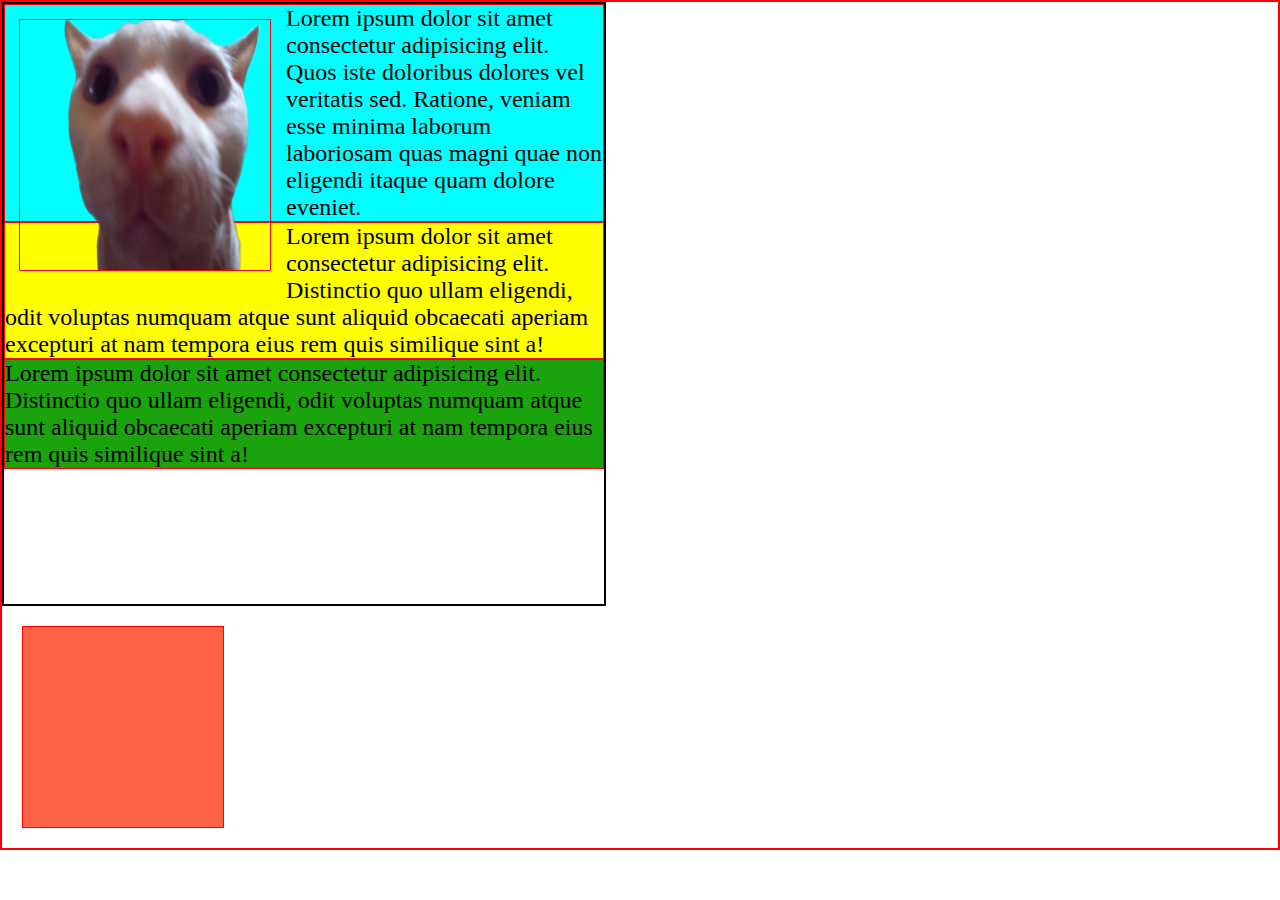
<file: index.html>
<!DOCTYPE html>
<html lang="en">
<head>
  <meta charset="UTF-8">
  <meta http-equiv="X-UA-Compatible" content="IE=edge">
  <meta name="viewport" content="width=device-width, initial-scale=1.0">
  <title>Document</title>
  <link rel="stylesheet" href="./style.css">
</head>
<body>
  <div class="wrapper">
    <img class="image" src="./img/1.png" alt="">
    <p class="blue">Lorem ipsum dolor sit amet consectetur adipisicing elit. Quos iste doloribus dolores vel veritatis sed. Ratione, veniam esse minima laborum laboriosam quas magni quae non eligendi itaque quam dolore eveniet.</p>
    <p class="yellow">Lorem ipsum dolor sit amet consectetur adipisicing elit. Distinctio quo ullam eligendi, odit voluptas numquam atque sunt aliquid obcaecati aperiam excepturi at nam tempora eius rem quis similique sint a!</p>
    <p class="green">Lorem ipsum dolor sit amet consectetur adipisicing elit. Distinctio quo ullam eligendi, odit voluptas numquam atque sunt aliquid obcaecati aperiam excepturi at nam tempora eius rem quis similique sint a!</p>
  </div>
  
  <div class="box"></div>
</body>
</html>
</file>
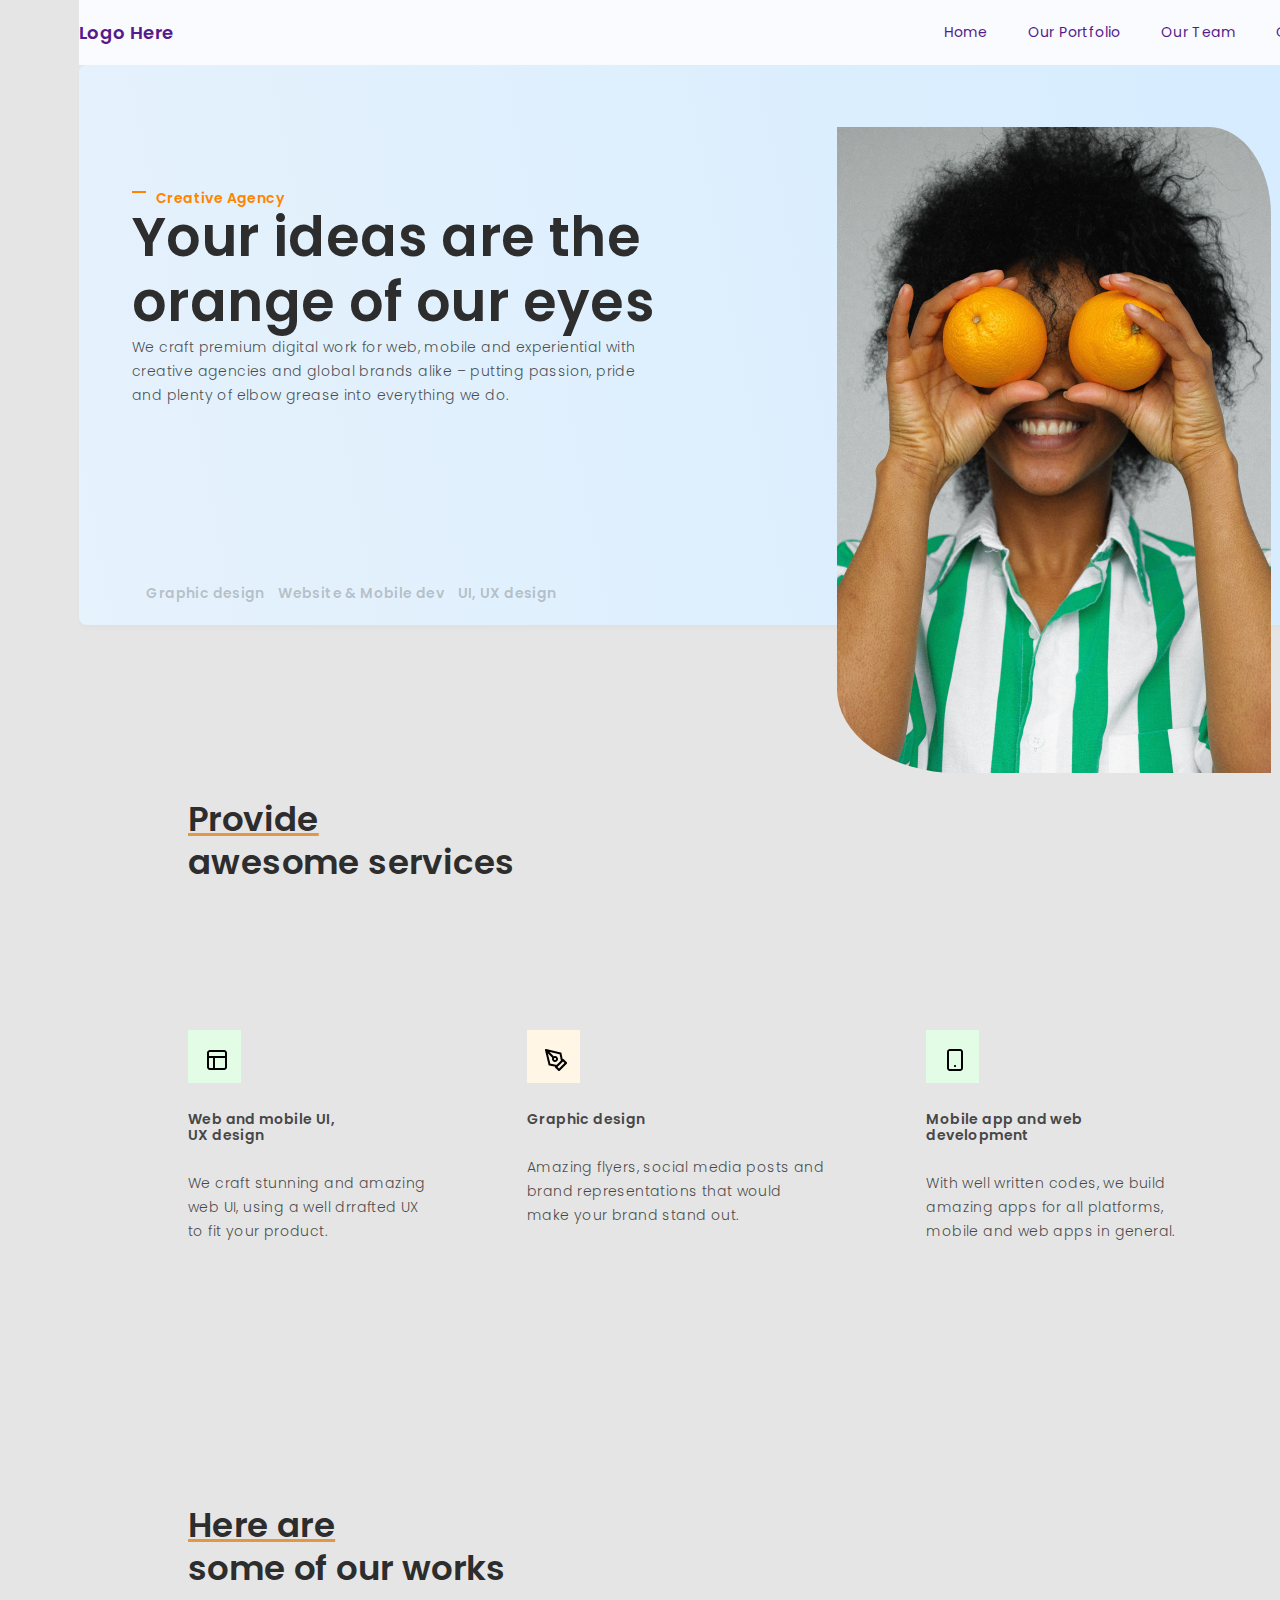
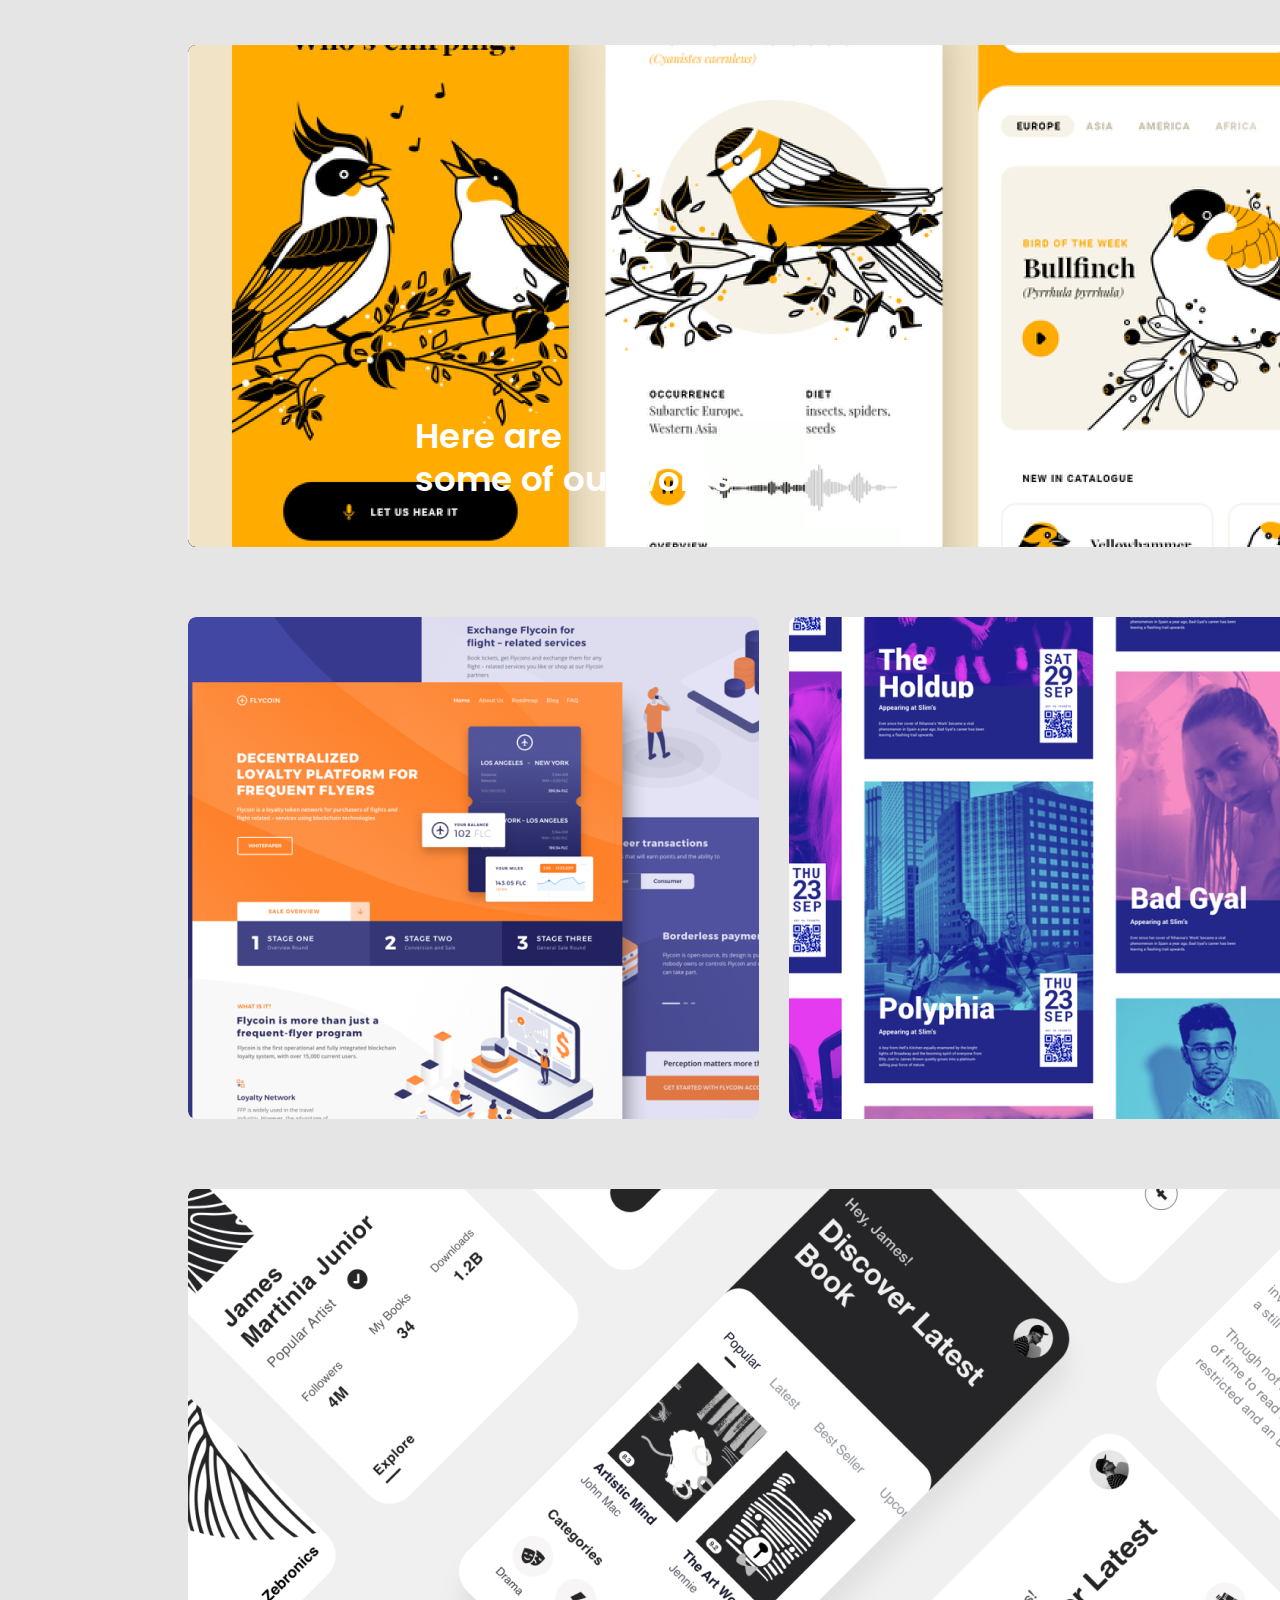
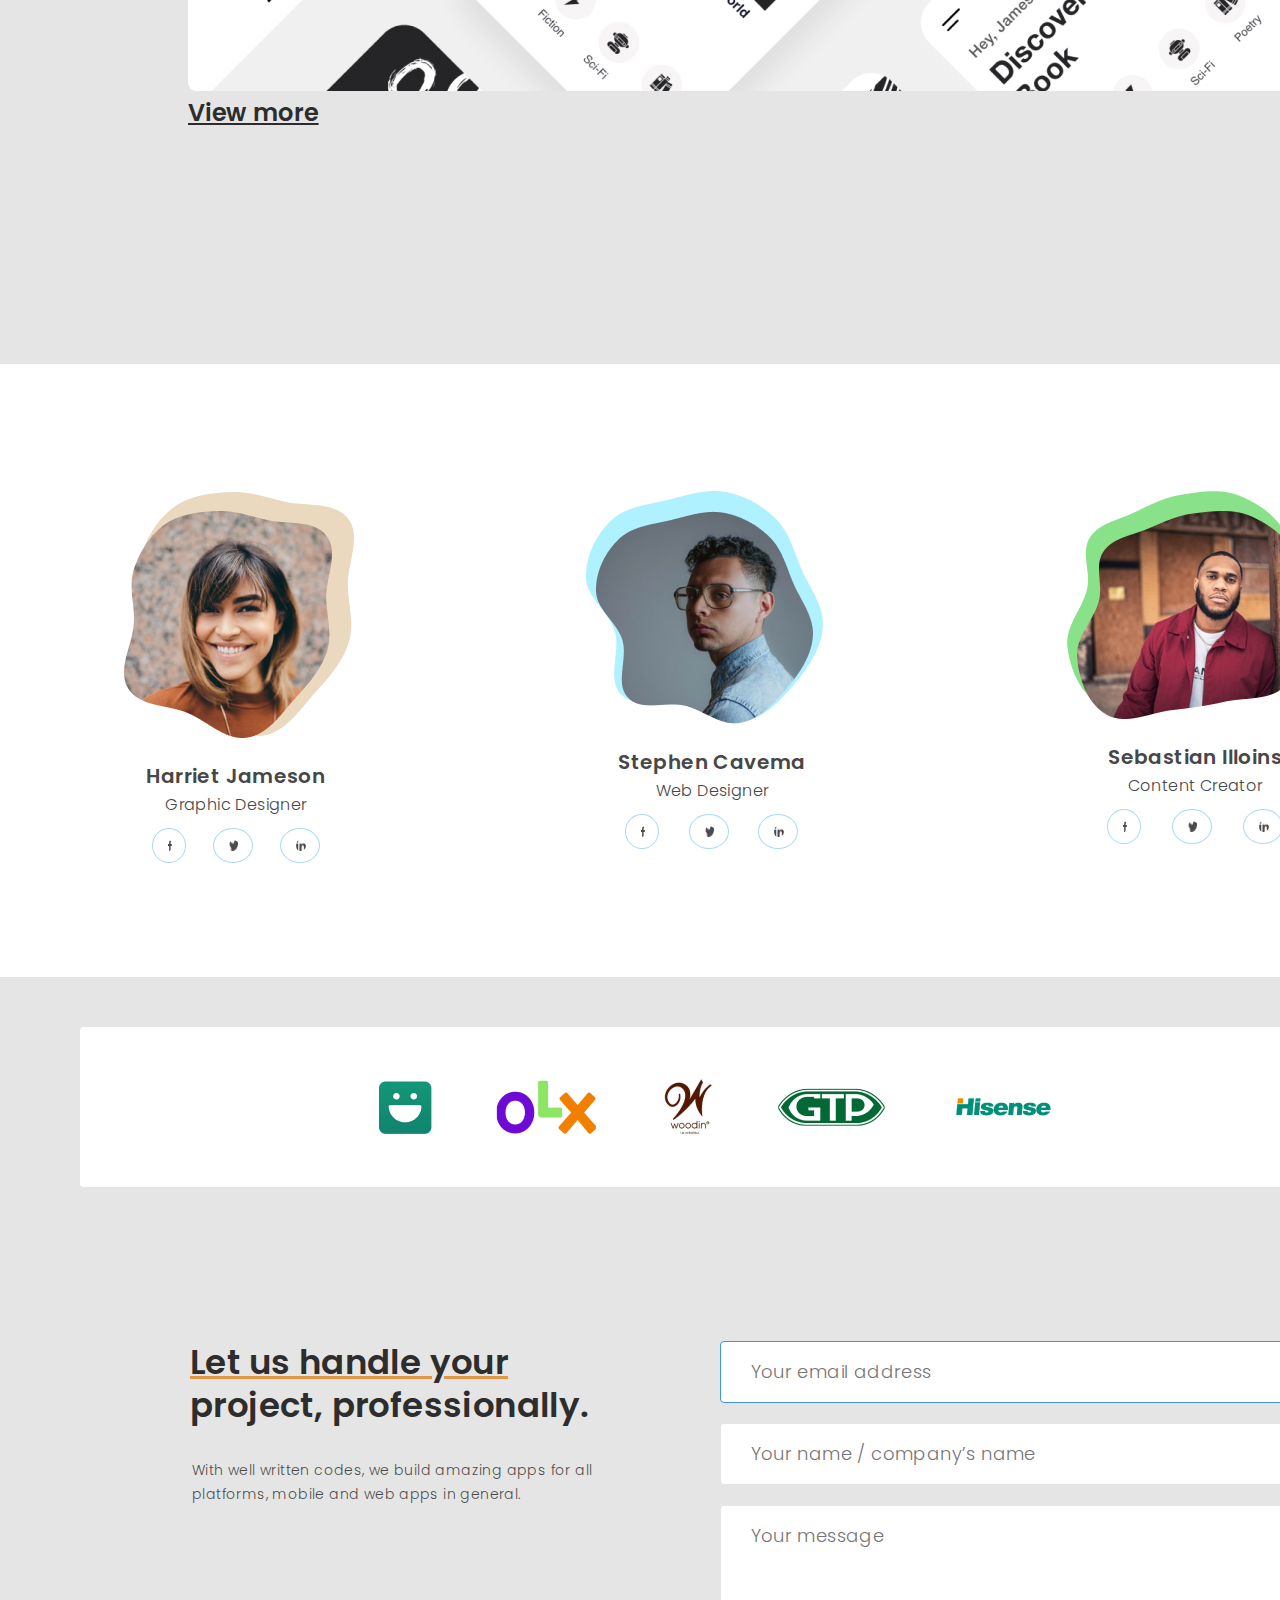
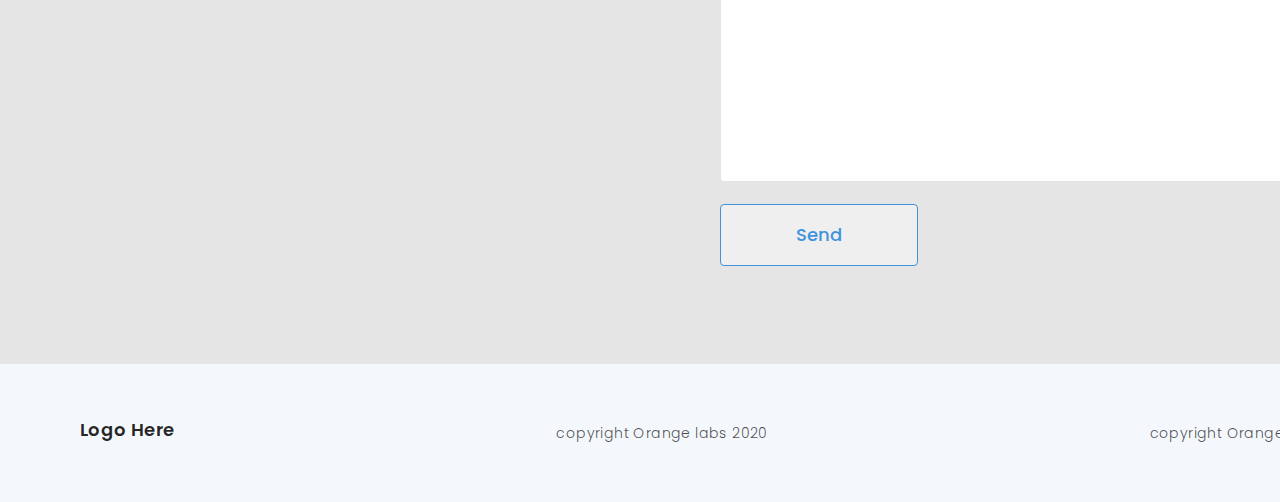
<file: Diploma double 1/index.html>
<!DOCTYPE html>
<html lang="en">
<head>
    <meta charset="UTF-8">
    <meta http-equiv="X-UA-Compatible" content="IE=edge">
    <meta name="viewport" content="width=device-width, initial-scale=1.0">
    <title>Document</title>
    <link rel="stylesheet" href="style.css">
</head>
<body>
    <div class="wrapper">
        <div class="content">
            <article>
                <header>
                    <div class="header__login">
                        <a href="">Logo Here</a>
                    </div>
                    <div class="header__link">    
                        <a class="header__link1" href="">Home</a>
                        <a class="header__link1" href="">Our Portfolio</a>
                        <a class="header__link1" href="">Our Team</a>
                        <a href="">Contact Us</a>
                    </div>
                </header>
                <section class="oranges">
                    <div class="your__content">
                        <div class="your__block1">
                            <div class="your__row">
                                <img src="./img/icon/Rectangle 3.png" alt="">
                                <a class="row-link" href="">Creative Agency</a>
                                <h1 class="row-title">Your ideas are the orange of our eyes</h1>
                                <p class="row-text">We craft premium digital work for web, mobile and experiential with creative agencies and global brands alike – putting passion, pride and plenty of elbow grease into everything we do.</p>
                            </div>  
                            <div class="your__link">
                                <a class="row-link1" href="">Graphic design</a>
                                <a class="row-link1" href="">Website & Mobile  dev</a>
                                <a class="row-link1" href="">UI, UX design</a>
                            </div>
                        </div>
                        <div class="your__block2">
                            <img class="your__image"src="./img/01.png" alt="">
                        </div>
                    </div>
                </section>
                <section class="columns">
                    <div class="container">
                        <div class="columns__title"><span>Provide</span><hr> awesome services</div>
                        <div class="columns__body">
                            <div class="columns__row">
                                <div class="row columns__cl">
                                    <div class="columns__item">
                                        <div class="columns__image"><img src="./img/icon/layout 1.png" alt=""></div>
                                        <div class="columns__subtitle">Web and mobile UI,<hr> UX design</div>
                                        <div class="columns__text">We craft stunning and amazing
                                            web UI, using a well drrafted UX to 
                                            fit your product.</div>

                                    </div>
                                </div>
                                <div class="row columns__c2">
                                    <div class="columns__item">
                                        <div id="pink"class="columns__image"><img src="./img/icon/pen-tool 1.png" alt=""></div>
                                        <div class="columns__subtitle">Graphic design</div>
                                        <div class="columns__text">Amazing flyers, social media posts and brand representations that would make your brand stand out.
                                        </div>

                                    </div>
                                </div>
                                <div class="row columns__c3">
                                    <div class="columns__item">
                                        <div class="columns__image"><img src="./img/icon/smartphone (1) 1.png" alt=""></div>
                                        <div class="columns__subtitle">Mobile app and web<hr> development</div>
                                        <div class="columns__text">With well written codes, we build amazing apps for all platforms, mobile and web apps in general.</div>

                                    </div>
                                </div>
                            </div>
                        </div>
                    </div>
                    <h2></h2>
               <!-- <img class="center-background" src="./img/icon/Vector (4).png" alt=""> --> 
                </section>
                <section class="gallery">
                    
                        <div class="gallery__title"><span>Here are</span><hr>some of our works</div>
                        <div>
                            <img id="gallery1"class="gallery-image" src="./img/02.png" alt="">
                            <h2 class="gallery-subtitle">Here are<hr> some of our works</h2>
                        </div>
                        <div class="gallery__item">
                            <img class="gallery-image" src="./img/03.png" alt="">
                            <img class="gallery-image" src="./img/04.png" alt="">
                        </div>
                        <img class="gallery-image" src="./img/05.png" alt="">
                        <a class="gallery__link" href="">View more</a>
                   
                </section>
                <section class="designer">
                    <div class="designer__content">
                        <div class="designer__columns">
                            <div class="designer__columns-body">
                                <div class="designer__columns1">
                                    <div class="designer__shadow"> 
                                        <img class="designer__face1"src="./img/face1.png" alt="">
                                        <img class="designer__face1-1" src="./img/icon/Vector8.png" alt="">
                                    </div>
                                    <div class="designer__name">Harriet Jameson</div>
                                    <div class="designer__profession">Graphic Designer</div>
                                    <div class="designer__contacts">
                                        <img class="designer__icon" src="./img/icon/Vector5.png" alt="">
                                        <img class="designer__icon" src="./img/icon/Vector6.png" alt="">
                                        <img class="designer__icon" src="./img/icon/Vector7.png" alt="">
                                </div>
                            </div>
                            <div class="designer__columns2">
                                <div class="designer__shadow"> 
                                    <img class="designer__face2"src="./img/face2.png" alt="">
                                    <img class="designer__face2-1" src="./img/icon/Vector9.png" alt="">
                                </div>
                                <div class="designer__name">Stephen Cavema</div>
                                <div class="designer__profession">Web Designer</div>
                                <div class="designer__contacts">
                                    <img class="designer__icon" src="./img/icon/Vector5.png" alt="">
                                    <img class="designer__icon" src="./img/icon/Vector6.png" alt="">
                                    <img class="designer__icon" src="./img/icon/Vector7.png" alt="">
                            </div>
                        </div>
                        <div class="designer__columns3">
                            <div class="designer__shadow"> 
                                <img class="designer__face3"src="./img/face3.png" alt="">
                                <img class="designer__face3-1" src="./img/icon/Vector10.png" alt="">
                            </div>
                            <div class="designer__name">Sebastian Illoins</div>
                            <div class="designer__profession">Content Creator</div>
                            <div class="designer__contacts">
                                <img class="designer__icon" src="./img/icon/Vector5.png" alt="">
                                <img class="designer__icon" src="./img/icon/Vector6.png" alt="">
                                <img class="designer__icon" src="./img/icon/Vector7.png" alt="">
                        </div>
                    </div>
                            </div>
                        </div>
                    </div>
                </section>
                <section class="icons">
                    <div class="icon__bocks">
                        <div class="icons__first"><img src="./img/icon/icon1.png" alt=""></div>
                        <div><img src="./img/icon/icon2.png" alt=""></div>
                        <div><img src="./img/icon/icon3.png" alt=""></div>
                        <div><img src="./img/icon/icon4.png" alt=""></div>
                        <div class="icons__last"><img src="./img/icon/icon5.png" alt=""></div>
                    </div>
                </section>
                <section class="collform">
                    <div class="collform__content">
                        <div class="collform__description">
                            <div class="collform__title"><span> Let us handle your</span><hr> project, professionally.</div>
                            <div class="collform__text">With well written codes, we build amazing apps for all<br> platforms, mobile and web apps in general.</div>
                        </div>
                        <div class="collform__form">
                            <form action="#">
                                <input class="form__email" placeholder="Your email address" type="email" name="" value="">
                                <input class="form__name" placeholder="Your name / company’s name" type="text" name="" value="">
                                <textarea class="form__text"placeholder="Your message" ></textarea>
                                <button class="form__send" type="submit">Send</button>
                            </form>
                        </div>

                    </div>

                </section>
                
            </article>
            <footer>
                <div class="footer__log">Logo Here</div>
                <div class="footer__text">copyright Orange labs 2020</div>
                <div class="footer__text1">copyright Orange labs 2020</div>
            </footer>
           
        </div>
    </div>
    
</body>
</html>
</file>
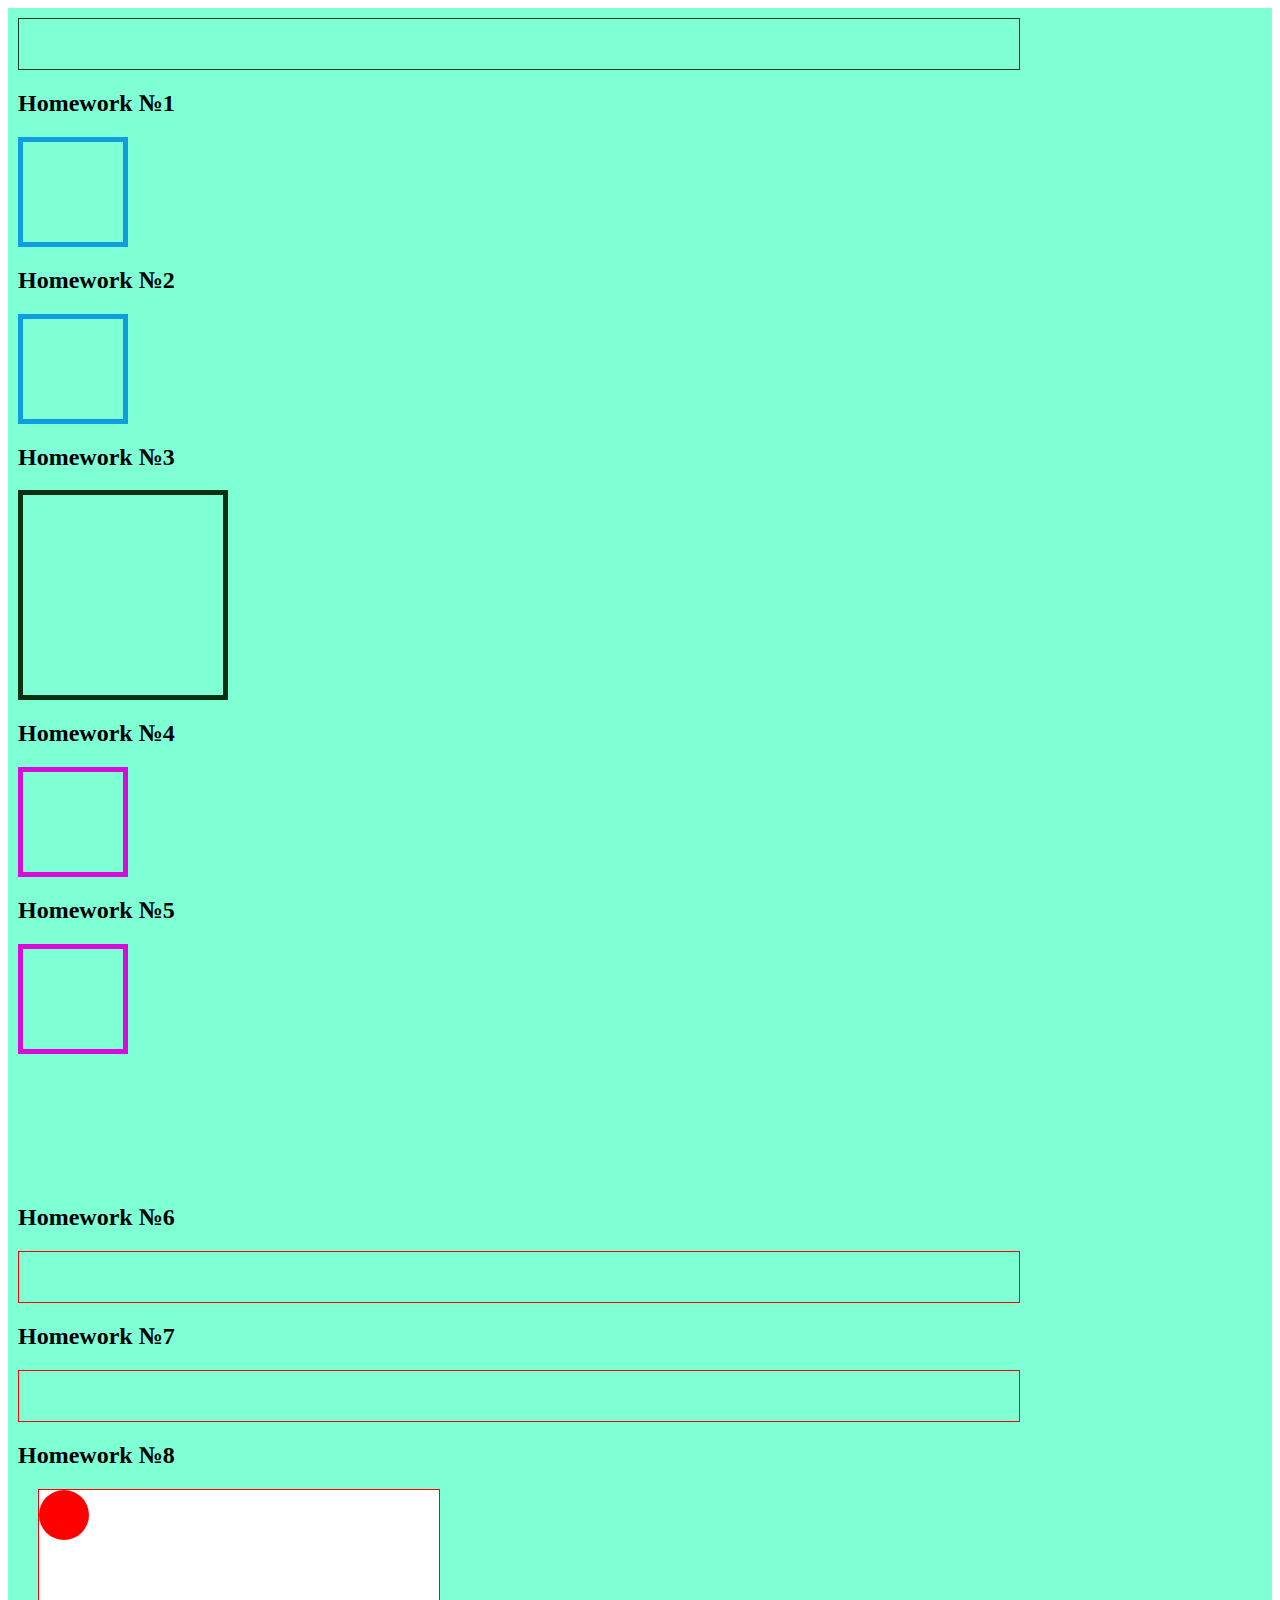
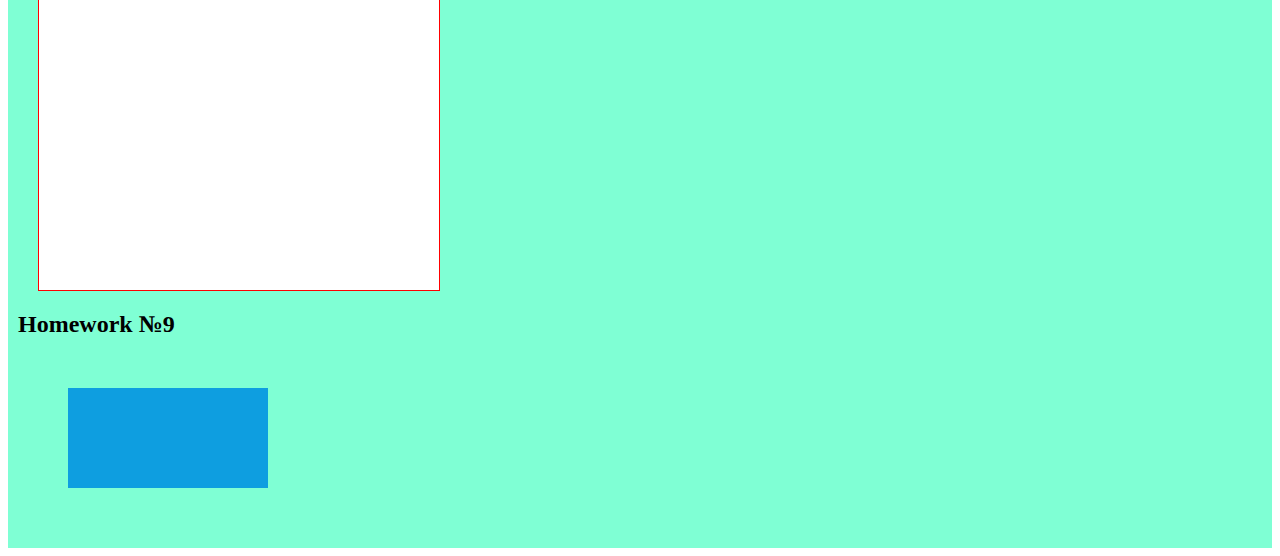
<file: progect-animation/index.html>
<!DOCTYPE html>
<html lang="en">
<head>
    <meta charset="UTF-8">
    <meta http-equiv="X-UA-Compatible" content="IE=edge">
    <meta name="viewport" content="width=device-width, initial-scale=1.0">
    <link rel="stylesheet" href="style.css">
    <title>Document</title>
</head>
<body>

<div class="wrapper">
    <div class="progress">
        <div class="progress__line"></div>
    </div>
    

    <h2>Homework №1</h2>

    <div class="square-to-right">
    </div>
    
    <h2>Homework №2</h2>

    <div class="square-to-right-infinite">
    </div>

    <h2>Homework №3</h2>

    <div class="square__green-background">
    </div>

    <h2>Homework №4</h2>

    <div class="square__pink-border">
    </div>

    <h2>Homework №5</h2>

    <div class="square__pink-background">
    </div>

    <h2>Homework №6</h2>

    <div class="progresses">
        <div class="progresses__red-line"></div>
    </div>

    <h2>Homework №7</h2>

    <div class="progresses2">
        <div class="progresses2__red-line"></div>
    </div>

    <h2>Homework №8</h2>

    <div class="jumping-boll__inner">
        <div class="jumping-boll"></div>
    </div>



    <h2>Homework №9</h2>

    <div class="progresses9">
        <div class="progresses9__blue-line"></div>
    </div>

</div>
</body>
</html>
</file>
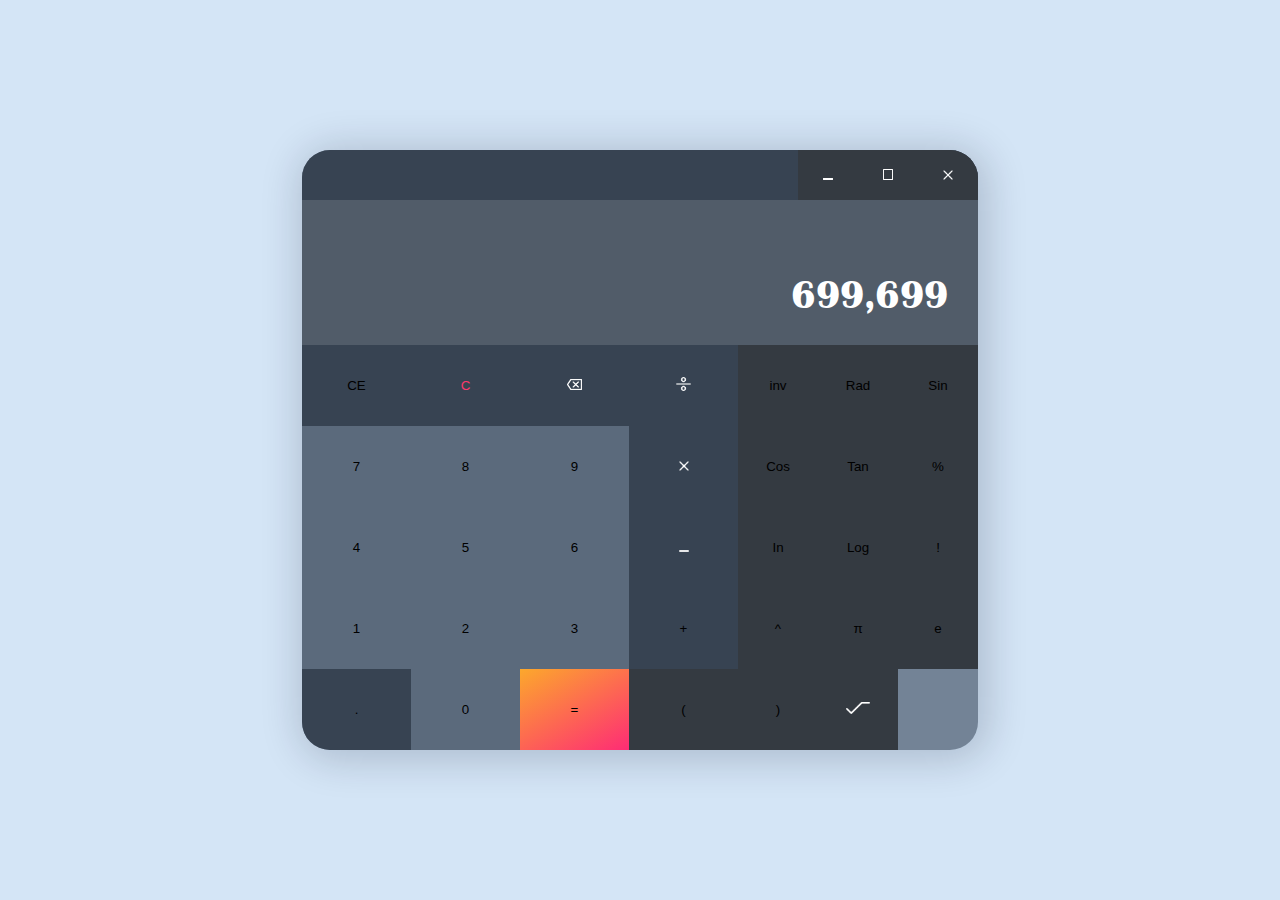
<file: project-calculator-grid/index.html>
<!DOCTYPE html>
<html lang="en">

<head>
    <meta charset="UTF-8">
    <meta name="viewport" content="width=device-width, initial-scale=1.0">
    <link rel="stylesheet" href="./style.css">
    <title>Calculator</title>
</head>

<body>
    <div class="calc">
        <div class="calc__header">
            <button class="calc__control"><img src="./img/minimize-btn.svg" alt="" class="control-img"></button>
            <button class="calc__control"><img src="./img/maximize-btn.svg" alt="" class="control-img"></button>
            <button class="calc__control"><img src="./img/close-btn.png" alt="" class="control-img"></button>
        </div>
        <div class="calc__display">699,699</div>

        <button class="calc__btn-operation">CE</button>
        <button class="calc__btn-operation calc__btn-operation--red-text">C</button>
        <button class="calc__btn-operation"><img src="./img/backspace.png" alt=""></button>
        <button class="calc__btn-operation"><img src="./img/division.png" alt=""></button>
        <button class="calc__btn-operation-add">inv</button>
        <button class="calc__btn-operation-add">Rad</button>
        <button class="calc__btn-operation-add">Sin</button>

        <button class="calc__btn-number">7</button>
        <button class="calc__btn-number">8</button>
        <button class="calc__btn-number">9</button>
        <button class="calc__btn-operation multiply"><img src="./img/multiply.png" alt=""></button>
        <button class="calc__btn-operation-add">Cos</button>
        <button class="calc__btn-operation-add">Tan</button>
        <button class="calc__btn-operation-add">%</button>

        <button class="calc__btn-number">4</button>
        <button class="calc__btn-number">5</button>
        <button class="calc__btn-number">6</button>
        <button class="calc__btn-operation minus"><img src="./img/minus.png" alt=""></button>
        <button class="calc__btn-operation-add">In</button>
        <button class="calc__btn-operation-add">Log</button>
        <button class="calc__btn-operation-add">!</button>

        <button class="calc__btn-number">1</button>
        <button class="calc__btn-number">2</button>
        <button class="calc__btn-number">3</button>
        <button class="calc__btn-operation plus">+</button>
        <button class="calc__btn-operation-add">^</button>
        <button class="calc__btn-operation-add">π</button>
        <button class="calc__btn-operation-add">e</button>

        <button class="calc__btn-operation">.</button>
        <button class="calc__btn-number">0</button>
        <button class="calc__btn-equal-sign">=</button>
        <button class="calc__btn-operation-add">(</button>
        <button class="calc__btn-operation-add">)</button>
        <button class="calc__btn-operation-add radical"><img src="./img/radical-sign.png" alt=""></button>

    </div>
</body>

</html>
</file>
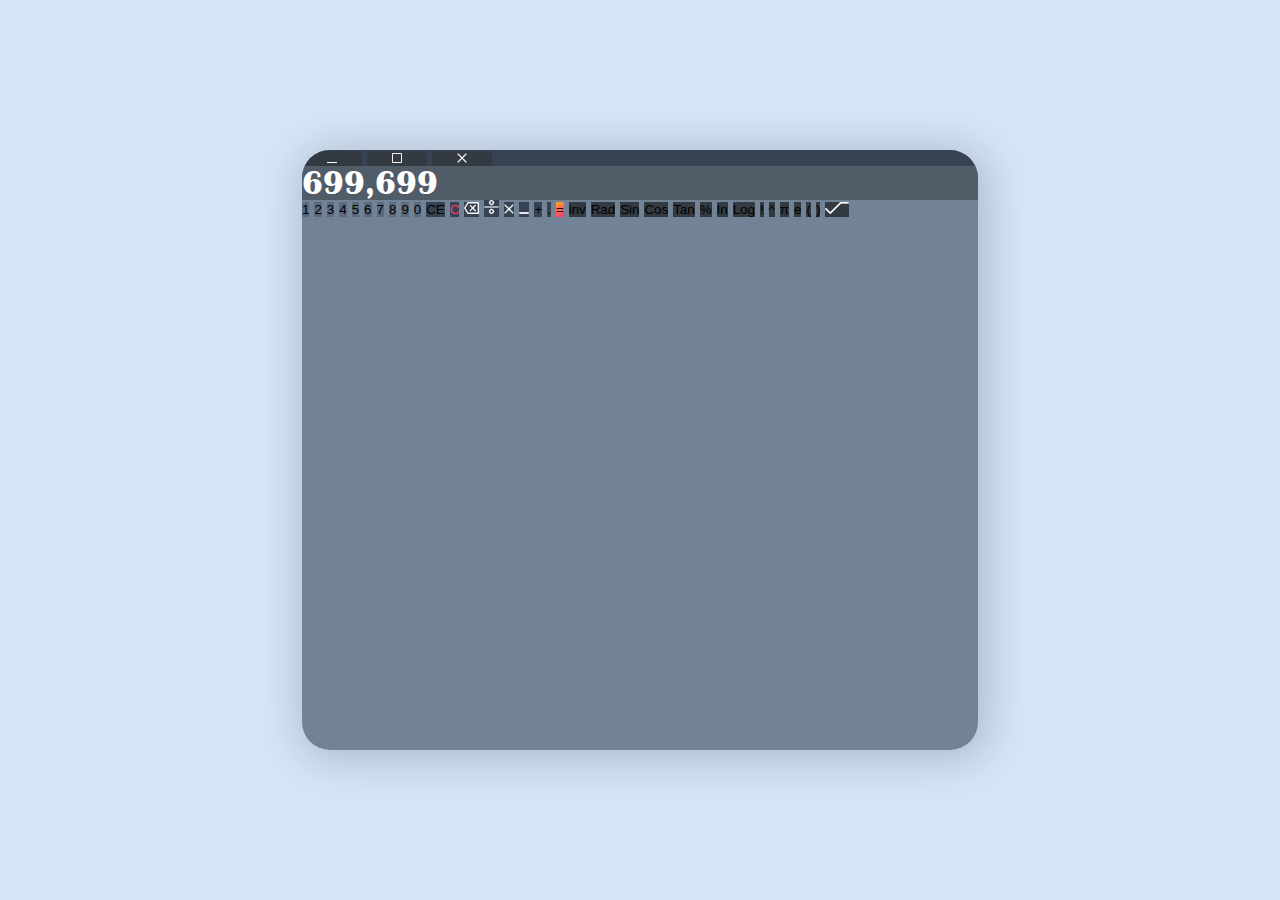
<file: project-calculetion/index.html>
<!DOCTYPE html>
<html lang="en">

<head>
    <meta charset="UTF-8">
    <meta name="viewport" content="width=device-width, initial-scale=1.0">
    <link rel="stylesheet" href="./style.css">
    <title>Calculator</title>
</head>

<body>
    <div class="calc">
        <div class="calc__header">
            <button class="calc__control"><img src="./img/minimize-btn.svg" alt="" class="control-img"></button>
            <button class="calc__control"><img src="./img/maximize-btn.svg" alt="" class="control-img"></button>
            <button class="calc__control"><img src="./img/close-btn.png" alt="" class="control-img"></button>
        </div>
        <div class="calc__display">699,699</div>

        <!-- numbers -->
        <button class="calc__btn-number">1</button>
        <button class="calc__btn-number">2</button>
        <button class="calc__btn-number">3</button>
        <button class="calc__btn-number">4</button>
        <button class="calc__btn-number">5</button>
        <button class="calc__btn-number">6</button>
        <button class="calc__btn-number">7</button>
        <button class="calc__btn-number">8</button>
        <button class="calc__btn-number">9</button>
        <button class="calc__btn-number">0</button>

        <!-- main operations -->
        <button class="calc__btn-operation">CE</button>
        <button class="calc__btn-operation calc__btn-operation--red-text">C</button>
        <button class="calc__btn-operation"><img src="./img/backspace.png" alt=""></button>
        <button class="calc__btn-operation"><img src="./img/division.png" alt=""></button>
        <button class="calc__btn-operation multiply"><img src="./img/multiply.png" alt=""></button>
        <button class="calc__btn-operation minus"><img src="./img/minus.png" alt=""></button>
        <button class="calc__btn-operation plus">+</button>
        <button class="calc__btn-operation">.</button>
        <button class="calc__btn-equal-sign">=</button>

        <!-- operations-add -->
        <button class="calc__btn-operation-add">inv</button>
        <button class="calc__btn-operation-add">Rad</button>
        <button class="calc__btn-operation-add">Sin</button>
        <button class="calc__btn-operation-add">Cos</button>
        <button class="calc__btn-operation-add">Tan</button>
        <button class="calc__btn-operation-add">%</button>
        <button class="calc__btn-operation-add">In</button>
        <button class="calc__btn-operation-add">Log</button>
        <button class="calc__btn-operation-add">!</button>
        <button class="calc__btn-operation-add">^</button>
        <button class="calc__btn-operation-add">π</button>
        <button class="calc__btn-operation-add">e</button>
        <button class="calc__btn-operation-add">(</button>
        <button class="calc__btn-operation-add">)</button>
        <button class="calc__btn-operation-add radical"><img src="./img/radical-sign.png" alt=""></button>

    </div>
</body>

</html>
</file>
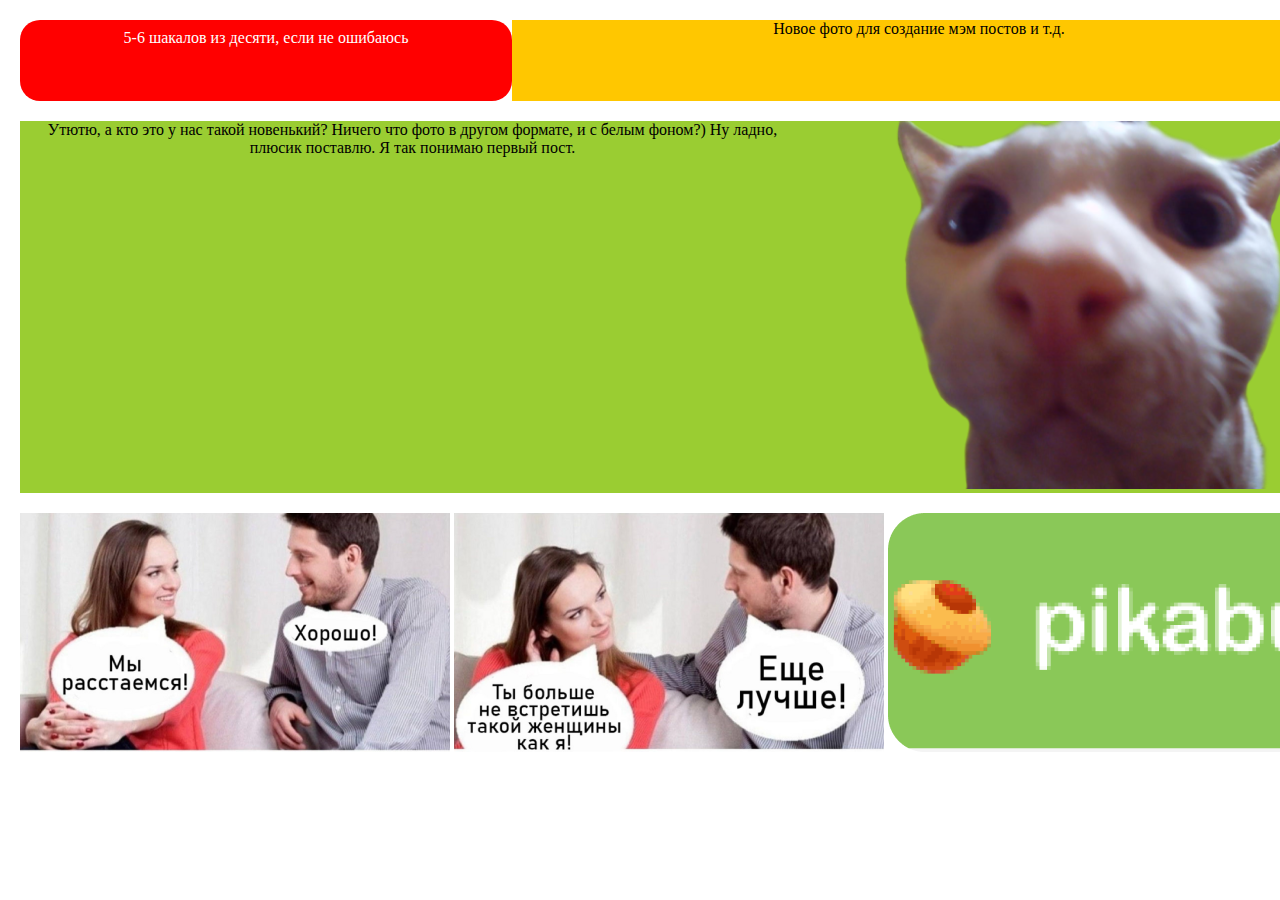
<file: maket1/index4.html>
<!DOCTYPE html>
<html lang="en">
<head>
    <meta charset="UTF-8">
    <meta http-equiv="X-UA-Compatible" content="IE=edge">
    <meta name="viewport" content="width=device-width, initial-scale=1.0">
    <title>Document</title>
    <link rel="stylesheet" href="style4.css">
</head>
<body>
    <div class="container">
        <div class="header">
            <div class="redbox"><p>5-6 шакалов из десяти, если не ошибаюсь</p></div>
            <div class="yellowbox"><p></p>Новое фото для создание мэм постов и т.д.</p></div>    
        </div>
        <div class="main">
            <div><p>Утютю, а кто это у нас такой новенький? 
                Ничего что фото в другом формате, и с белым фоном?)    
                Ну ладно, плюсик поставлю. Я так понимаю первый пост.</p></div>
                <div><img class="img1" src="./img/1.png" alt=""></div> 
        </div>        
        <div class="footer">
            <img src="./img/2.png" alt="">
            <img src="./img/3.png" alt="">
            <img src="./img/4.png" alt="">
        </div>

    </div>

</body>
</html>
</file>
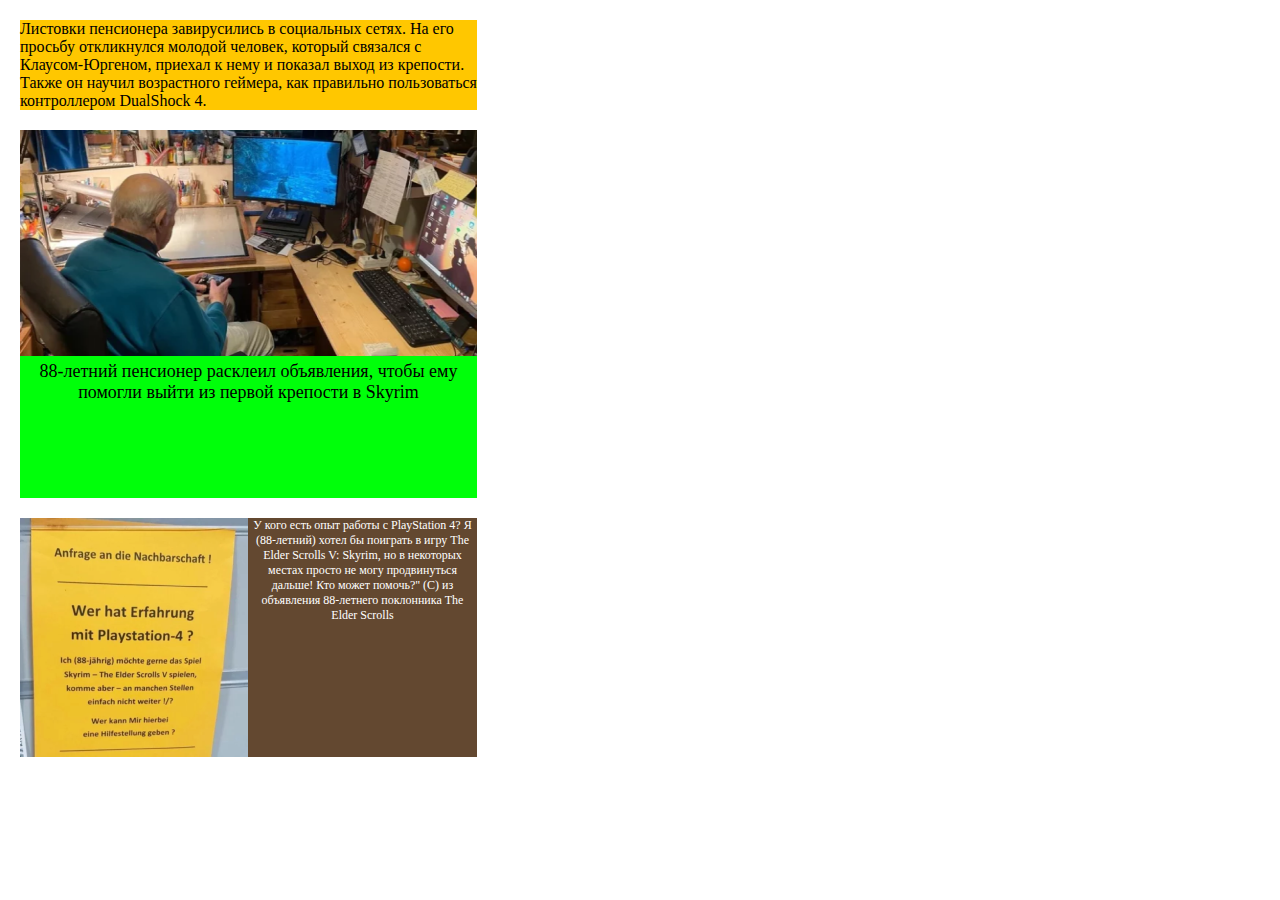
<file: maket2/Index5.html>
<!DOCTYPE html>
<html lang="en">
<head>
    <meta charset="UTF-8">
    <meta http-equiv="X-UA-Compatible" content="IE=edge">
    <meta name="viewport" content="width=device-width, initial-scale=1.0">
    <title>Document</title>
    <link rel="stylesheet" href="style5.css">
</head>
<body>
    <div class="container">
        
        <div class="header"> Листовки пенсионера завирусились в социальных сетях. На его просьбу откликнулся молодой человек, который связался с Клаусом-Юргеном, приехал к нему и показал выход из крепости. Также он научил возрастного геймера, как правильно пользоваться контроллером DualShock 4.</div>
        <div class="main">
            <img class="img1"src="./img/1.png" alt="">
            <p>88-летний пенсионер расклеил объявления, чтобы ему помогли выйти из первой крепости в Skyrim</p>
        </div>
        <div class="footer">
            <div>
            <img class="img2"src="./img/2.png" alt="">
            
            </div>
                <p class="box3">У кого есть опыт работы с PlayStation 4? Я (88-летний) хотел бы поиграть в игру The Elder Scrolls V: Skyrim, но в некоторых местах просто не могу продвинуться дальше! Кто может помочь?" (С) из объявления 88-летнего поклонника The Elder Scrolls</p>
            </div>
        </div>
    </div>
    
</body>
</html>
</file>
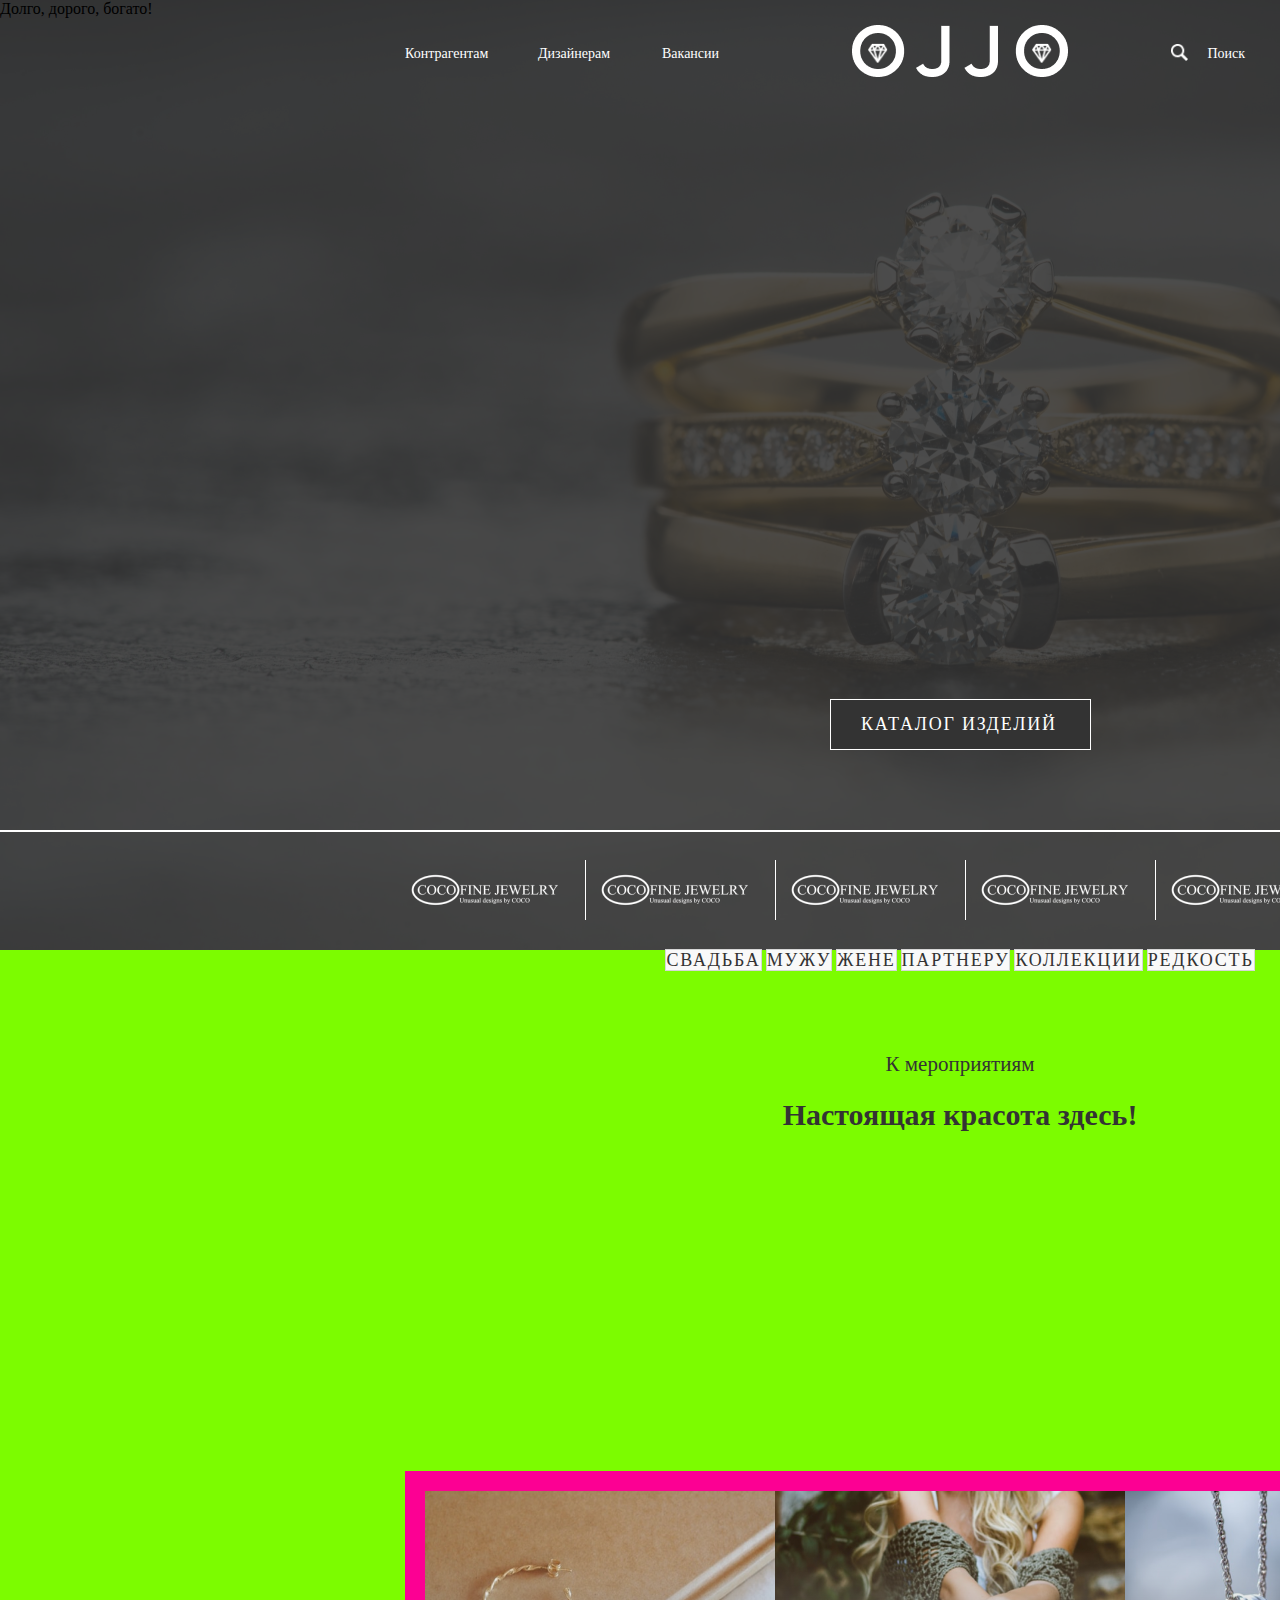
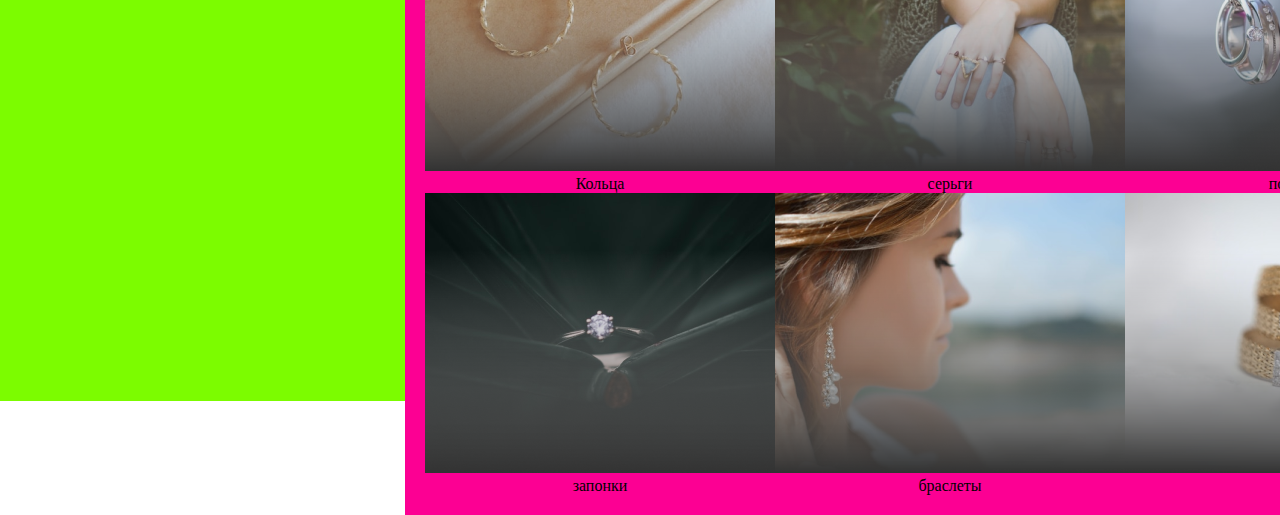
<file: maketwithring/index6.html>
<!DOCTYPE html>
<html lang="en">
<head>
    <meta charset="UTF-8">
    <meta http-equiv="X-UA-Compatible" content="IE=edge">
    <meta name="viewport" content="width=device-width, initial-scale=1.0">
    <title>Document</title>
    <link rel="stylesheet" href="style6.css">
</head>
<body> 
    <div class="container1">
        <div class="header">
            <butto class="header-button1">Контрагентам</butto>
            <butto class="header-button2">Дизайнерам</butto>
            <butto class="header-button3">Вакансии</butto>
            <img class="header-img1" src="./img/OJJO.png" alt="">
                <img class="vector1" src="./img/Vector (3).png" alt="">
                <img class="vector2"src="./img/Vector (3).png" alt="">
            <img class="header-img2" src="./img/Vector.png" alt="">
            <butto class="header-button4">Поиск</butto>
            <butto class="header-button5">Вход/Регистрация</butto>
            <img class="header-img3" src="./img/Vector (1).png" alt="">
            <img class="header-img4" src="./img/Vector (2).png" alt="">
        </div>
        <div class="main">
            <p class="main text">Долго, дорого, богато!</p>
            <button class="main-button">каталог изделий</button>            
        </div>
        <div class="footer">
            <hr>
            <img class="footer-img1"src="./img/Rectangle 2.png" alt="">
            <img class="footer-img2"src="./img/Rectangle 2.png" alt="">
            <img class="footer-img3"src="./img/Rectangle 2.png" alt="">
            <img class="footer-img4"src="./img/Rectangle 2.png" alt="">
            <img class="footer-img5"src="./img/Rectangle 2.png" alt="">
            <img class="footer-img6"src="./img/Rectangle 2.png" alt="">
        </div>
    </div>
    <div class="maket2">
        <div class="maket2__title">
            <div class="maket2__title_subtitle">К мероприятиям</div>
            <div class="maket2__title_title">Настоящая красота здесь!</div>
        </div>
        <div class="maket2__link">
            <a class="button" target="_blank" href="http://google.com">свадьба</a>
            <a class="button" target="_blank" href="http://google.com">мужу</a>
            <a class="button" target="_blank" href="http://google.com">жене</a>
            <a class="button" target="_blank" href="http://google.com">партнеру</a>
            <a class="button" target="_blank" href="http://google.com">коллекции</a>
            <a class="button" target="_blank" href="http://google.com">редкость</a>
        </div>
        <div class="maket2__container2">
            <div class="maket2__container_images">
                <div class="maket2__container images1">
                    <img src="./img/Maket2/1.png" alt="">
                    <p>Кольца</p>
                </div>
            <div class="maket2__container images2">
                <img src="./img/Maket2/2.png" alt="">
                <p>серьги</p>
            </div>
            <div class="maket2__container images3">
                <img src="./img/Maket2/3.png" alt="">
                <p>подвески</p>
            </div> 
            <div class="maket2__container images4">
                <img src="./img/Maket2/4.png" alt="">
                <p>запонки</p>
            </div>
            <div class="maket2__container images5">
                <img src="./img/Maket2/5.png" alt="">
                <p>браслеты</p>
            </div>
            <div class="maket2__container images6">
                <img src="./img/Maket2/6.png" alt="">
                <p>часы</p>
            </div>
            </div>

        </div>
    </div>
        
    </div>

</body>
</html>
</file>
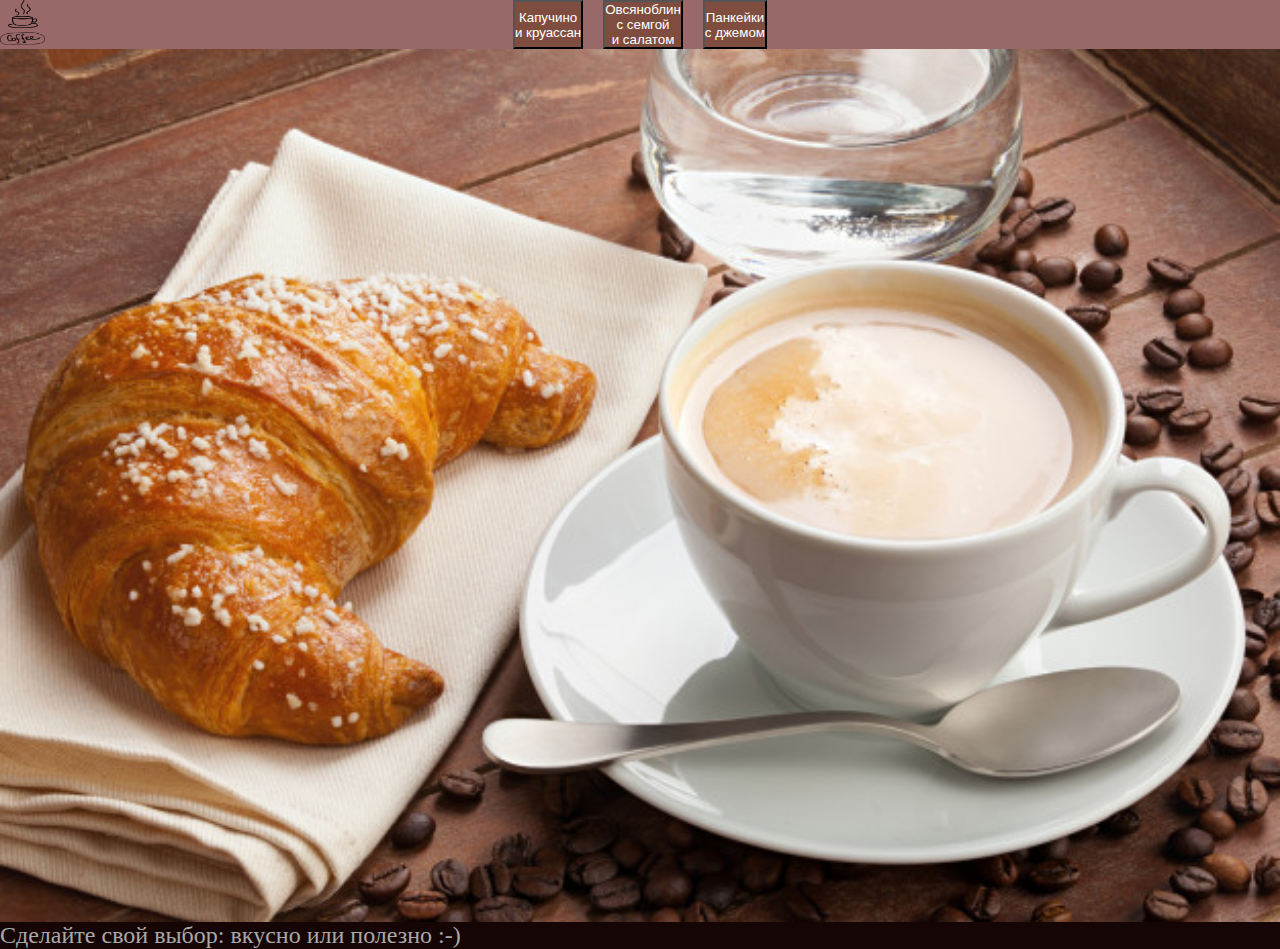
<file: project3/Index3.html>
<!DOCTYPE html>
<html lang="en">
<head>
    <meta charset="UTF-8">
    <meta http-equiv="X-UA-Compatible" content="IE=edge">
    <meta name="viewport" content="width=device-width, initial-scale=1.0">
    <title>Document</title>
    <link rel="stylesheet" href="style3.css">
</head>
<body>
    <div class="container">
        
        <div class="header">
            <div>
            <img class="logotip" src="./img/2.png" alt="">
            </div>
            
            <button>Капучино
                <br> и круассан</button>
            <button>Овсяноблин 
                <br>с семгой 
                <br>и салатом</button>
            <button>Панкейки 
                <br>с джемом</button>
        </div>

        <div class="main">
            <img src="./img/1.jpg" alt="">
        </div>

        <div class="footer">
            <p>Сделайте свой выбор: вкусно или полезно :-)</p>
        </div>
    </div>
    
</body>
</html>
</file>
<file: style.css>
*{
    margin: 0;
    padding: 0;
    border:1px solid red;
    font-size: 24px;
}

.wrapper{
    width: 600px;
    height: 600px;
    border:2px solid
}
 img{
     width: 250px;
     height: 250px;
     border:1px solid red;
     margin: 15px;
 }
 .image{
     float: left;
 }
.blue{
    background-color: aqua;
}
.yellow{
    background-color:yellow;
    
}
.green{
    background-color: rgb(26, 163, 13);
    clear: left;
}

.box{
    width: 200px;
    height: 200px;
    background-color: tomato;
    margin: 20px;
}
</file>
<file: Diploma double 1/style.css>
@import url("https://fonts.googleapis.com/css2?family=Poppins:ital,wght@0,200;0,400;0,500;0,700;0,800;0,900;1,200;1,300;1,400;1,500;1,600;1,700;1,800;1,900&display=swap");
* {
  padding: 0;
  margin: 0;
  border: 0;
}

*, *:before, *:after {
  -webkit-box-sizing: border-box;
  box-sizing: border-box;
}

:focus, :active {
  outline: none;
}

a:focus, a:active {
  outline: none;
}

nav, footer, header, aside {
  display: block;
}

html, body {
  height: 100%;
  width: 100%;
  font-size: 100%;
  line-height: 1;
  font-size: 14px;
  -ms-text-size-adjust: 100%;
  -moz-text-size-adjust: 100%;
  -webkit-text-size-adjust: 100%;
}

input, button, textarea {
  font-family: inherit;
}

input::-ms-clear {
  display: none;
}

button {
  cursor: pointer;
}

button::-moz-focus-inner {
  padding: 0;
  border: 0;
}

a, a:visited {
  text-decoration: none;
}

a:hover {
  text-decoration: none;
}

ul li {
  list-style: none;
}

img {
  vertical-align: top;
}

h1, h2, h3, h4, h5, h6 {
  font-size: inherit;
  font-weight: inherit;
}

.wrapper {
  width: 1438px;
  background: #E5E5E5;
  font-family: "Poppins";
  font-style: normal;
  margin: 0 auto;
}

header {
  width: 1280px;
  margin: 0 auto;
  background: #FAFBFE;
  display: -webkit-box;
  display: -ms-flexbox;
  display: flex;
}

header .header__login {
  -webkit-box-flex: 0;
      -ms-flex: 0 0 110px;
          flex: 0 0 110px;
  font-style: normal;
  font-weight: 600;
  font-size: 18px;
  line-height: 65px;
  letter-spacing: 0.396px;
  color: rgba(0, 0, 0, 0.85);
}

header .header__link {
  -webkit-box-flex: 1;
      -ms-flex: 1 1 auto;
          flex: 1 1 auto;
  font-style: normal;
  font-weight: 400;
  font-size: 14px;
  line-height: 65px;
  letter-spacing: 0.396px;
  color: #474747;
  display: -webkit-box;
  display: -ms-flexbox;
  display: flex;
  -webkit-box-orient: horizontal;
  -webkit-box-direction: normal;
      -ms-flex-direction: row;
          flex-direction: row;
  -webkit-box-pack: end;
      -ms-flex-pack: end;
          justify-content: flex-end;
}

header .header__link .header__link1 {
  margin-right: 40px;
}

.oranges {
  width: 1280px;
  height: 560px;
  background: linear-gradient(259.08deg, #D5ECFF 0.69%, #E6F2FC 100%);
  -webkit-box-shadow: 0px 4px 5px rgba(0, 0, 0, 0.02);
          box-shadow: 0px 4px 5px rgba(0, 0, 0, 0.02);
  border-radius: 8px;
  margin: 0 auto;
}

.oranges .your__content {
  height: 560px;
  display: -webkit-box;
  display: -ms-flexbox;
  display: flex;
  -webkit-box-orient: horizontal;
  -webkit-box-direction: normal;
      -ms-flex-direction: row;
          flex-direction: row;
}

.oranges .your__content .your__block1 {
  min-height: 560px;
  overflow: hidden;
  display: -webkit-box;
  display: -ms-flexbox;
  display: flex;
  -webkit-box-orient: vertical;
  -webkit-box-direction: normal;
      -ms-flex-direction: column;
          flex-direction: column;
}

.oranges .your__content .your__block1 .your__row {
  padding: 126px 146px 182px 53px;
}

.oranges .your__content .your__block1 .your__row .row-link {
  padding: 129px 0 0 6px;
  font-style: normal;
  font-weight: 600;
  font-size: 14px;
  line-height: 9px;
  letter-spacing: 0.396px;
  color: #FF8400;
}

.oranges .your__content .your__block1 .your__row .row-title {
  font-style: normal;
  font-weight: 600;
  font-size: 54px;
  line-height: 65px;
  letter-spacing: 0.396px;
  color: #2D2D2D;
}

.oranges .your__content .your__block1 .your__row .row-text {
  font-style: normal;
  font-weight: 300;
  font-size: 14px;
  line-height: 24px;
  letter-spacing: 0.396px;
  color: rgba(0, 0, 0, 0.7);
}

.oranges .your__content .your__block1 .your__link {
  -webkit-box-flex: 0;
      -ms-flex: 0 0 auto;
          flex: 0 0 auto;
  padding: 0px 237px 34px 54px;
  display: -webkit-box;
  display: -ms-flexbox;
  display: flex;
  -webkit-box-orient: horizontal;
  -webkit-box-direction: normal;
      -ms-flex-direction: row;
          flex-direction: row;
  -webkit-box-pack: space-evenly;
      -ms-flex-pack: space-evenly;
          justify-content: space-evenly;
}

.oranges .your__content .your__block1 .your__link .row-link1 {
  font-style: normal;
  font-weight: 600;
  font-size: 14px;
  line-height: 9px;
  letter-spacing: 0.396px;
  color: rgba(71, 71, 71, 0.3);
}

.your__image {
  padding: 62px 88px 66px 30px;
  border-top-right-radius: 150px;
  border-bottom-left-radius: 150px;
}

.columns {
  width: 1123px;
  margin: 0 129px 0px 188px;
}

.columns__title {
  font-weight: 600;
  font-size: 34px;
  line-height: 43px;
  letter-spacing: 0.396px;
  color: #2D2D2D;
  margin: 173px 0 146px 0;
}

span {
  text-decoration: underline;
  -webkit-text-decoration-color: #e29747;
          text-decoration-color: #e29747;
}

.columns__row {
  display: -webkit-box;
  display: -ms-flexbox;
  display: flex;
}

.columns__row .row {
  -webkit-box-flex: 0;
      -ms-flex: 0 1 33,333%;
          flex: 0 1 33,333%;
  margin-right: 100px;
}

.columns__item {
  display: -webkit-box;
  display: -ms-flexbox;
  display: flex;
  -webkit-box-orient: vertical;
  -webkit-box-direction: normal;
      -ms-flex-direction: column;
          flex-direction: column;
}

.columns__item .columns__image {
  background: #E3FCE6;
  padding: 18px 18px 17px 17px;
  width: 53px;
  height: 53px;
}

.columns__item .columns__subtitle {
  padding: 28px 0;
  text-align: left;
  font-weight: 600;
  font-size: 14px;
  line-height: 16px;
  letter-spacing: 0.396px;
  color: #474747;
}

.columns__item .columns__text {
  text-align: left;
  font-weight: 300;
  font-size: 14px;
  line-height: 24px;
  letter-spacing: 0.396px;
  color: rgba(0, 0, 0, 0.7);
}

#pink {
  background: #FFF6E5;
}

.gallery {
  width: 1172px;
  margin: 0 80px 0px 188px;
}

.gallery__title {
  font-weight: 600;
  font-size: 34px;
  line-height: 43px;
  letter-spacing: 0.396px;
  color: #2D2D2D;
  margin: 261px 0 55px 0;
}

.gallery-image {
  border-radius: 8px;
}

#gallery1 {
  background: -webkit-gradient(linear, left top, left bottom, from(#AE1A1A), to(#000000));
  background: linear-gradient(180deg, #AE1A1A 0%, #000000 100%);
  margin-bottom: 70px;
  position: relative;
  width: 100%;
}

.gallery-subtitle {
  font-weight: 600;
  font-size: 34px;
  line-height: 43px;
  letter-spacing: 0.396px;
  color: #FFFFFF;
  position: absolute;
  width: 360px;
  height: 82px;
  left: 415px;
  top: 2015px;
}

.gallery__item {
  display: -webkit-box;
  display: -ms-flexbox;
  display: flex;
  -webkit-box-orient: horizontal;
  -webkit-box-direction: normal;
      -ms-flex-direction: row;
          flex-direction: row;
  -webkit-box-pack: justify;
      -ms-flex-pack: justify;
          justify-content: space-between;
  margin-bottom: 70px;
}

.gallery__link {
  font-weight: 600;
  font-size: 24px;
  line-height: 43px;
  letter-spacing: 0.396px;
  color: #2D2D2D;
  text-decoration: underline;
  -webkit-text-decoration-line: #4093DC;
          text-decoration-line: #4093DC;
  padding-top: 300px;
}

.designer {
  width: 1438px;
  margin: 230px 0 0 0px;
  background: #FFFFFF;
  text-align: center;
}

.designer .designer__columns-body {
  padding: 130px 0 114px 0;
  display: -webkit-box;
  display: -ms-flexbox;
  display: flex;
  -webkit-box-orient: horizontal;
  -webkit-box-direction: normal;
      -ms-flex-direction: row;
          flex-direction: row;
  -ms-flex-pack: distribute;
      justify-content: space-around;
}

.designer__shadow {
  display: -webkit-box;
  display: -ms-flexbox;
  display: flex;
  -webkit-box-orient: vertical;
  -webkit-box-direction: normal;
      -ms-flex-direction: column;
          flex-direction: column;
  position: relative;
}

.designer__shadow .designer__face1 {
  padding: 17px 15px 0 0;
  z-index: 2;
}

.designer__shadow .designer__face1-1 {
  position: absolute;
  top: -2px;
  right: -7px;
  z-index: 1;
}

.designer__shadow .designer__face2 {
  padding: 17px 15px 0 0;
  z-index: 2;
}

.designer__shadow .designer__face2-1 {
  position: absolute;
  top: -3px;
  right: -10px;
  left: -10px;
  z-index: 1;
}

.designer__shadow .designer__face3 {
  padding: 17px 15px 0 0;
  z-index: 2;
}

.designer__shadow .designer__face3-1 {
  position: absolute;
  top: -3px;
  right: -10px;
  left: -10px;
  z-index: 1;
}

.designer__name {
  font-weight: 600;
  font-size: 20px;
  line-height: 9px;
  letter-spacing: 0.396px;
  color: #474747;
  padding-top: 34px;
}

.designer__profession {
  font-weight: 300;
  font-size: 16px;
  line-height: 9px;
  letter-spacing: 0.396px;
  color: #474747;
  padding-top: 19px;
}

.designer__contacts {
  padding-top: 19px;
  display: -webkit-box;
  display: -ms-flexbox;
  display: flex;
  -webkit-box-orient: horizontal;
  -webkit-box-direction: normal;
      -ms-flex-direction: row;
          flex-direction: row;
  -webkit-box-pack: space-evenly;
      -ms-flex-pack: space-evenly;
          justify-content: space-evenly;
}

.designer__contacts .designer__icon {
  border: 1px solid #ACD7FB;
  -webkit-box-sizing: border-box;
          box-sizing: border-box;
  border-radius: 50%;
  padding: 11px 13px 11px 15px;
}

.icons {
  margin: 50px 80px 154px 80px;
  background: #FFFFFF;
  border-radius: 4px;
}

.icons .icon__bocks {
  width: 1278px;
  display: -webkit-box;
  display: -ms-flexbox;
  display: flex;
  -webkit-box-orient: horizontal;
  -webkit-box-direction: normal;
      -ms-flex-direction: row;
          flex-direction: row;
  -webkit-box-pack: space-evenly;
      -ms-flex-pack: space-evenly;
          justify-content: space-evenly;
  -webkit-box-align: center;
      -ms-flex-align: center;
          align-items: center;
  padding: 40px 0;
}

.icons__first:first-child {
  padding-left: 234px;
}

.icons__last:last-child {
  padding-right: 236px;
}

.collform__content {
  display: -webkit-box;
  display: -ms-flexbox;
  display: flex;
  -webkit-box-orient: horizontal;
  -webkit-box-direction: normal;
      -ms-flex-direction: row;
          flex-direction: row;
}

.collform__content .collform__description {
  display: -webkit-box;
  display: -ms-flexbox;
  display: flex;
  -webkit-box-orient: vertical;
  -webkit-box-direction: normal;
      -ms-flex-direction: column;
          flex-direction: column;
}

.collform__content .collform__description .collform__title {
  font-weight: 600;
  font-size: 34px;
  line-height: 43px;
  letter-spacing: 0.396px;
  color: #2D2D2D;
  padding: 0px 130px 31px 190px;
}

.collform__content .collform__description .collform__text {
  font-weight: 300;
  font-size: 14px;
  line-height: 24px;
  letter-spacing: 0.396px;
  color: rgba(0, 0, 0, 0.7);
  padding: 0 0 195px 192px;
}

.collform__content .collform__form {
  width: 45%;
}

.form__email {
  background: #FFFFFF;
  border: 1px solid #4093DC;
  -webkit-box-sizing: border-box;
          box-sizing: border-box;
  border-radius: 4px;
  width: 630px;
  font-weight: 300;
  font-size: 18px;
  line-height: 60px;
  letter-spacing: 0.396px;
  color: rgba(0, 0, 0, 0.7);
  margin-bottom: 20px;
  padding-left: 30px;
}

.form__name {
  background: #FFFFFF;
  border: 1px solid rgba(0, 0, 0, 0.1);
  -webkit-box-sizing: border-box;
          box-sizing: border-box;
  border-radius: 4px;
  width: 630px;
  font-weight: 300;
  font-size: 18px;
  line-height: 60px;
  letter-spacing: 0.396px;
  color: rgba(0, 0, 0, 0.3);
  margin-bottom: 20px;
  padding-left: 30px;
}

.form__text {
  background: #FFFFFF;
  border: 1px solid rgba(0, 0, 0, 0.1);
  -webkit-box-sizing: border-box;
          box-sizing: border-box;
  border-radius: 4px;
  width: 630px;
  height: 277px;
  margin-bottom: 20px;
  font-weight: 300;
  font-size: 18px;
  line-height: 60px;
  letter-spacing: 0.396px;
  color: rgba(0, 0, 0, 0.3);
  padding-left: 30px;
}

.form__send {
  font-weight: 500;
  font-size: 18px;
  line-height: 60px;
  letter-spacing: 0.396px;
  color: #4093DC;
  border: 1px solid #4093DC;
  -webkit-box-sizing: border-box;
          box-sizing: border-box;
  border-radius: 4px;
  margin-bottom: 98px;
  padding: 0 75px;
}

footer {
  background: #F4F8FD;
  display: -webkit-box;
  display: -ms-flexbox;
  display: flex;
  -webkit-box-orient: horizontal;
  -webkit-box-direction: normal;
      -ms-flex-direction: row;
          flex-direction: row;
  -webkit-box-pack: justify;
      -ms-flex-pack: justify;
          justify-content: space-between;
}

footer .footer__log {
  padding: 57px 0 57px 80px;
  font-weight: 600;
  font-size: 18px;
  letter-spacing: 0.396px;
  color: rgba(0, 0, 0, 0.85);
}

footer .footer__text {
  padding: 57px 0;
  font-weight: 300;
  font-size: 14px;
  line-height: 24px;
  letter-spacing: 0.396px;
  color: rgba(0, 0, 0, 0.7);
}

footer .footer__text1 {
  padding: 57px 77px 57px 0;
  font-weight: 300;
  font-size: 14px;
  line-height: 24px;
  letter-spacing: 0.396px;
  color: rgba(0, 0, 0, 0.7);
}
/*# sourceMappingURL=style.css.map */
</file>
<file: progect-animation/style.css>
.wrapper{
    height: 100%;
    padding: 10px;
    background-color: aquamarine;
}

.progress{
    width: 1000px;
    height: 50px;
    border: 1px solid rgb(3, 59, 41);
}


.progress__line{
    background-color:rgb(3, 59, 41);
    height: 100%;
    width: 0%;
    animation-name: progress;
    animation-duration: 5s;
}

@keyframes progress{
    0%{
        width: 0%;
    }
    100%{
        width: 70%;
    }
}

.square-to-right{
    width: 100px;
    height: 100px;
    border: 5px solid rgb(14, 158, 224);
    animation: square-to-right 3s linear 1s 3 normal forwards;
    -webkit-animation: square-to-right 3s linear 1s 3 normal forwards;
}

@keyframes square-to-right{
    0%{
        transform: translateX(0px);
        -webkit-transform: translateX(0px);
        -moz-transform: translateX(0px);
        -ms-transform: translateX(0px);
        -o-transform: translateX(0px);
    }
    100%{
        transform: translateX(800px);
        -webkit-transform: translateX(800px);
        -moz-transform: translateX(800px);
        -ms-transform: translateX(800px);
        -o-transform: translateX(800px);
    }
}

.square-to-right-infinite{
    width: 100px;
    height: 100px;
    border: 5px solid rgb(14, 158, 224);
    animation: square-to-right-infinite 3s linear 1s infinite normal forwards;
    -webkit-animation: square-to-right-infinite 3s linear 1s infinite normal forwards;
}

@keyframes square-to-right-infinite{
    0%{
        transform: translateX(0px);
        -webkit-transform: translateX(0px);
        -moz-transform: translateX(0px);
        -ms-transform: translateX(0px);
        -o-transform: translateX(0px);
    }
    100%{
        transform: translateX(800px);
        -webkit-transform: translateX(800px);
        -moz-transform: translateX(800px);
        -ms-transform: translateX(800px);
        -o-transform: translateX(800px);
    }
}

.square__green-background{
    width: 200px;
    height: 200px;
    border: 5px solid rgb(12, 48, 19);
    animation: square__green-background 2s linear infinite  forwards;
    -webkit-animation: square__green-background 2s linear infinite  forwards;
}

@keyframes square__green-background{
    0%{
    }
    49%{
        border: 5px solid rgb(12, 48, 19);
    }
    50%{
        background-color: rgb(12, 48, 19);
    }
    100%{
        background-color: rgb(12, 48, 19);
    }
}

.square__pink-border{
    width: 100px;
    height: 100px;
    border: 5px solid rgb(216, 11, 216);
    animation: square__pink-border 3s linear 3 normal ;
    -webkit-animation: square__pink-border 3s linear 3 normal ;
}

@keyframes square__pink-border{
    0%{
        transform: translateX(0px);
        -webkit-transform: translateX(0px);
        -moz-transform: translateX(0px);
        -ms-transform: translateX(0px);
        -o-transform: translateX(0px);
    }
    35%{
        transform: translateX(500px);
        -webkit-transform: translateX(500px);
        -moz-transform: translateX(500px);
        -ms-transform: translateX(500px);
        -o-transform: translateX(500px);
}
    50%{
        transform: translate(500px,200px);
        -webkit-transform: translate(500px,200px);
        -moz-transform: translate(500px,200px);
        -ms-transform: translate(500px,200px);
        -o-transform: translate(500px,200px);
}
    
    85%{
        transform: translate(0px, 200px);
        -webkit-transform: translate(0px, 200px);
        -moz-transform: translate(0px, 200px);
        -ms-transform: translate(0px, 200px);
        -o-transform: translate(0px, 200px);
}

}

.square__pink-background{
    margin-bottom: 150px;
    width: 100px;
    height: 100px;
    border: 5px solid rgb(216, 11, 216);
    animation: square__pink-background 5s linear 3 normal ;
    -webkit-animation: square__pink-background 5s linear 3 normal ;
}

@keyframes square__pink-background{
    0%{
        transform: translateX(0px);
        -webkit-transform: translateX(0px);
        -moz-transform: translateX(0px);
        -ms-transform: translateX(0px);
        -o-transform: translateX(0px);
    }
    35%{
        background-color:none;
        /* background-color: rgb(216, 11, 216); */
        transform: translateX(500px);
        -webkit-transform: translateX(500px);
        -moz-transform: translateX(500px);
        -ms-transform: translateX(500px);
        -o-transform: translateX(500px);
    }
    36%{
        background-color:aquamarine;
    }
    37%{
        background-color: rgb(216, 11, 216);
    }
    40%{
        background-color:aquamarine;
    }
    
    50%{
        background-color:none;
        transform: translate(500px,200px);
        -webkit-transform: translate(500px,200px);
        -moz-transform: translate(500px,200px);
        -ms-transform: translate(500px,200px);
        -o-transform: translate(500px,200px);
}

    84%{
        background-color:none;
    }
    85%{
        background-color:none;
        /* background-color: rgb(216, 11, 216); */
        transform: translate(0px, 200px);
        -webkit-transform: translate(0px, 200px);
        -moz-transform: translate(0px, 200px);
        -ms-transform: translate(0px, 200px);
        -o-transform: translate(0px, 200px);
    }
    86%{
        background-color:aquamarine;
    }
    87%{
        background-color: rgb(216, 11, 216);
    }
    90%{
        background-color:aquamarine;
    }
}


.progresses{
    width: 1000px;
    height: 50px;
    border: 1px solid red;
}


.progresses__red-line{
    background-color:red;
    height: 100%;
    width: 0%;
    animation-name: progresses;
    animation-duration: 3s;
    animation-fill-mode: forwards;
}

@keyframes progresses{
    0%{
        width: 0%;
    }
    100%{
        width: 100%;
    }
}

.progresses2{
    width: 1000px;
    height: 50px;
    border: 1px solid red;
}


.progresses2__red-line{
    background-color:red;
    height: 100%;
    width: 0%;
    animation-name: progresses2;
    animation-duration: 5s;
    animation-fill-mode: forwards;
    animation-iteration-count:infinite;
}

@keyframes progresses2{
    0%{
        width: 0%;
    }
    100%{
        width: 100%;
    }
}


.jumping-boll__inner{
    width: 400px;
    height: 400px;
    background-color:white;
    border: 1px solid red;
    margin: 20px;
}

.jumping-boll{
    background-color:red;
    width: 50px;
    height: 50px;
    border-radius: 50%;
    -webkit-border-radius: 50%;
    -moz-border-radius: 50%;
    -ms-border-radius: 50%;
    -o-border-radius: 50%;
    animation: jumping-boll 5s linear  0s infinite normal forwards;
    -webkit-animation: jumping-boll 5s linear  0s infinite normal forwards;
}

@keyframes jumping-boll{
    0%{}
    14%{
        transform: translate(60px, 350px);
        -webkit-transform: translate(60px, 350px);
        -moz-transform: translate(60px, 350px);
        -ms-transform: translate(60px, 350px);
        -o-transform: translate(60px, 350px);
}
    28%{
        transform: translate(110px, 240px);
        -webkit-transform: translate(110px, 240px);
        -moz-transform: translate(110px, 240px);
        -ms-transform: translate(110px, 240px);
        -o-transform: translate(110px, 240px);
}
    42%{
        transform: translate(190px, 350px);
        -webkit-transform: translate(190px, 350px);
        -moz-transform: translate(190px, 350px);
        -ms-transform: translate(190px, 350px);
        -o-transform: translate(190px, 350px);
}
    56%{
        transform: translate(260px, 280px);
        -webkit-transform: translate(260px, 280px);
        -moz-transform: translate(260px, 280px);
        -ms-transform: translate(260px, 280px);
        -o-transform: translate(260px, 280px);
}
    70%{
        transform: translate(310px, 350px);
        -webkit-transform: translate(310px, 350px);
        -moz-transform: translate(310px, 350px);
        -ms-transform: translate(310px, 350px);
        -o-transform: translate(310px, 350px);
}
    84%{
        transform: translate(330px, 300px);
        -webkit-transform: translate(330px, 300px);
        -moz-transform: translate(330px, 300px);
        -ms-transform: translate(330px, 300px);
        -o-transform: translate(330px, 300px);
}
    100%{
        transform: translate(350px, 350px);
        -webkit-transform: translate(350px, 350px);
        -moz-transform: translate(350px, 350px);
        -ms-transform: translate(350px, 350px);
        -o-transform: translate(350px, 350px);
}
}


.progresses9{
    width: 1000px;
    height: 100px;
    margin: 50px;
}

.progresses9__blue-line{
    height: 100%;
    width: 20%;
    background-color:rgb(14, 158, 224);
    animation:progresses9 5s infinite paused;
    -webkit-animation:progresses9 5s infinite paused;
}

.progresses9:hover .progresses9__blue-line{
    animation:progresses9 5s backwards infinite  alternate;
    -webkit-animation:progresses9 5s backwards infinite  alternate;
}

@keyframes progresses9{
    0%{
        width: 20%;
    }
    100%{
        width: 100%;
    }

}
</file>
<file: project-calculator-grid/style.css>
@font-face {
    font-family: "Britannic-bold";
    src: url("./fonts/britannic-bold.ttf") format("truetype");
}

*,
*::after,
*::before{
    padding: 0;
    margin: 0;
    box-sizing: border-box;
}

button {
    background-color: transparent;
    border: none;
}

img {
    width: 15px;
}

body {
    background-color: #d4e5f6;
    height: 100vh;
    display: flex;
    justify-content: center;
    align-items: center;
    font-family: "Britannic-bold", sans-serif;
    font-size: 16px;
}

.calc {
    width: 676px;
    height: 600px;
    border-radius: 28px;
    color: white;
    box-shadow: 4px 4px 40px 5px rgba(17, 22, 44, 0.20);
    overflow: hidden;
    background-color: #738396;
    display:grid;
    grid-template-rows: 50px 145px repeat(5, 1fr);
    grid-template-columns: repeat(4, 1fr) repeat(3, 80px);
}

.calc__header {
    background-color: #374352;
    grid-area: 1/1/2/span 7;
    display: flex;
    justify-content: flex-end;
}

.calc__control {
    background-color: #343a41;
    width: 60px;
}
.calc__control img {
    width: 10px;
}

.calc__display {
    background-color: #515c69;
    font-size: 40px;
    grid-area: 2/1/3/span 7;
    display: flex;
    justify-content: flex-end;
    align-items:flex-end;
    padding:0 30px 30px ;
}

.calc__buttons {
    background-color: #738396;
}

.calc__btn-number {
    background-color: #5b6a7c;
}

.calc__btn-operation {
    background-color: #374352;

}

.calc__btn-operation.minus img {
    width: 10px;
}
.calc__btn-operation.plus img {
    width: 10px;
}

.calc__btn-operation.multiply img {
    width: 10px;
}

.calc__btn-operation-add {
    background-color: #343a41;
}

.calc__btn-operation-add.radical img {
    width: 24px;
}
.calc__btn-equal-sign {
    background: linear-gradient(-30deg, #fe2c75, #fca82c);
}

.calc__btn-operation--red-text {
    color: #fe3a6d;
}
</file>
<file: project-calculetion/style.css>
@font-face {
    font-family: "Britannic-bold";
    src: url("./fonts/britannic-bold.ttf") format("truetype");
}

*,
*::after,
*::before{
    padding: 0;
    margin: 0;
    box-sizing: border-box;
}

button {
    background-color: transparent;
    border: none;
}

img {
    width: 15px;
}

body {
    background-color: #d4e5f6;
    height: 100vh;
    display: flex;
    justify-content: center;
    align-items: center;
    font-family: "Britannic-bold", sans-serif;
    font-size: 16px;
}

.calc {
    width: 676px;
    height: 600px;
    border-radius: 28px;
    color: white;
    box-shadow: 4px 4px 40px 5px rgba(17, 22, 44, 0.20);
    overflow: hidden;
    background-color: #738396;
}

.calc__header {
    background-color: #374352;
}

.calc__control {
    background-color: #343a41;
    width: 60px;
}
.calc__control img {
    width: 10px;
}

.calc__display {
    background-color: #515c69;
    font-size: 34px;
}

.calc__buttons {
    background-color: #738396;
}

.calc__btn-number {
    background-color: #5b6a7c;
}

.calc__btn-operation {
    background-color: #374352;

}

.calc__btn-operation.minus img {
    width: 10px;
}
.calc__btn-operation.plus img {
    width: 10px;
}

.calc__btn-operation.multiply img {
    width: 10px;
}

.calc__btn-operation-add {
    background-color: #343a41;
}

.calc__btn-operation-add.radical img {
    width: 24px;
}
.calc__btn-equal-sign {
    background: linear-gradient(-30deg, #fe2c75, #fca82c);
}

.calc__btn-operation--red-text {
    color: #fe3a6d;
}
</file>
<file: maket1/style4.css>
*{
    margin: 0;
    padding: 0;
    box-sizing: border-box;
    }
.container{
    background-color: white;
    display: flex;
    width: 1366px ;
    height: 768px;
    border: 10px solid white;
    flex-direction: column;
    
}
.header{
    border: 10px solid white;
    width: 1326px;
    display: flex;
    flex-direction: row;
}
.main{
    background-color: yellowgreen;
    border: 10px solid white;
    display: flex;
    flex-direction: row;
    width: 1326px;
    text-align: center;
}
.footer{
    border: 10px solid white;
}
.img1{
    height: 368px;
    width: 521px;
   
}
.redbox{
    width: 492px;
    height: 81px;
    background-color: #FF0000;
    color: white;
    text-align: center;
    border-radius: 20px;
    left: 50 px;
    size: 22px;
    line-height: 35.2px;

}
.yellowbox{
    width: 814px;
    height: 81px;
    background: #FFC700;
    float:right;
    right: 1000px;
    text-align: center;
}
</file>
<file: maket2/style5.css>
*{
    margin: 0;
    padding: 0;
}
.container{
    width: 477px;
}
.header{
    background-color: #FFC700;
    color: black;
    margin: 20px 0 0 20px;
}
.main{
    background-color: #00FF0A;
    font-size: 18px;
    height: 368px;
    text-align: center;
    margin: 20px 0;
    margin-left: 20px;

}
.img1{
    height: 226px;
    width: 100%;
}
.footer{
    display: flex;
    flex-direction: row;
    margin-left: 20px;
}
.img2{
    width: 228px;
    height: 239px;
}
.box3{
    width: 437px;
    height: 239px;
    background-color: #634830;
    color: white;
    font-size: 12px;
    text-align: center;
}
</file>
<file: maketwithring/style6.css>
*{
    margin: 0;
    padding: 0;
}
.container1{
    background-image: url(./img/bgc.png);
    width: 1920px;
    height: 950px;
    display: flex;
    flex-direction: column;
}
.header{
    display: flex;
    flex-direction: row;
    justify-content: center;
}
.header-button1{
    position: absolute;
    width: 93px;
    height: 21px;
    left: 405px;
    top: 43px;
    background-color: rgba(0, 0, 0, 0);
    color: white;
    border: none;    
    font-family: Gilroy;
    font-style: normal;
    font-weight: normal;
    font-size: 14px;
    line-height: 150%;
    }
.header-button2{
    position: absolute;
    width: 84px;
    height: 21px;
    left: 538px;
    top: 43px;    
    background-color: rgba(0, 0, 0, 0);
    color: white;
    border: none;
    font-family: Gilroy;
    font-style: normal;
    font-weight: normal;
    font-size: 14px;
    line-height: 150%;
}
.header-button3{
    position: absolute;
    width: 64px;
    height: 21px;
    left: 662px;
    top: 43px;
    background-color: rgba(0, 0, 0, 0);
    color: white;
    border: none;
    font-family: Gilroy;
    font-style: normal;
    font-weight: normal;
    font-size: 14px;
    line-height: 150%;
}
.header-img1{
    position: absolute;
    width: 216px;
    height: 52px;
    left: 852px;
    top: 25px;
}
.vector1{
    position: absolute;
    width: 19.96px;
    height: 19.9px;
    left: 868.18px;
    top: 42.91px;
}
.vector2{
    position: absolute;
    width: 19.96px;
    height: 19.9px;
    left: 1031.85px;
    top: 42.91px;
}
.header-button4{
    position: absolute;
    width: 41px;
    height: 21px;
    left: 1204px;
    top: 43px;
    background-color: rgba(0, 0, 0, 0);
    color: white;
    border: none;
    font-family: Gilroy;
    font-style: normal;
    font-weight: normal;
    font-size: 14px;
    line-height: 150%;
    text-align: right;
}
.header-button5{
    position: absolute;
    width: 123px;
    height: 21px;
    left: 1285px;
    top: 43px;
    background-color: rgba(0, 0, 0, 0);
    color: white;
    border: none;
    font-family: Gilroy;
    font-style: normal;
    font-weight: normal;
    font-size: 14px;
    line-height: 150%;
    text-align: right;
}
.header-img2{
    position: absolute;
    width: 18px;
    height: 18px;
    left: 1170px;
    top: 43px;
}
.header-img3{
    position: absolute;
    width: 16px;
    height: 16px;
    left: 1460px;
    top: 43px;
   
}
.header-img4{
    position: absolute;
    width: 16.29px;
    height: 14.59px;
    left: 1500px;
    top: 43px;
}
.main text{
    position: absolute;
    width: 730px;
    height: 49px;
    left: 595px;
    top: 600px;
    font-family: Noto Serif;
    font-style: normal;
    font-weight: bold;
    color: white;
    font-size: 36px;
    line-height: 49px;
    text-align: center;
}
.main-button{
    display: flex;
    flex-direction: row;
    align-items: center;
    padding-left: 30px;
    position: absolute;
    width: 261px;
    height: 51px;
    left: 830px;
    top: 699px;
    background-color: #333333;
    border: 1px solid #FFFFFF;
    color: white;
    box-sizing: border-box;
    font-family: Gilroy;
    font-style: normal;
    font-weight: 500;
    font-size: 18px;
    line-height: 21px;
    letter-spacing: 0.1em;
    text-transform: uppercase;
    text-align: center;
}
.footer-img1{
    position: absolute;
    width: 160px;
    height: 60px;
    left: 405px;
    top: 860px;
    border-right: 1px solid white;
    padding-right: 20px;
    }
hr{
    position: absolute;
    width: 1920px;
    height: 0px;
    left: 0px;
    top: 830px;
    border: 1px solid #FFFFFF;
}
.footer-img2{
    position: absolute;
    width: 160px;
    height: 60px;
    left: 595px;
    top: 860px;
    border-right: 1px solid white;
    padding-right: 20px;
}
.footer-img3{
    position: absolute;
    width: 160px;
    height: 60px;
    left: 785px;
    top: 860px;
    border-right: 1px solid white;
    padding-right: 20px;
}
.footer-img4{
    position: absolute;
    width: 160px;
    height: 60px;
    left: 975px;
    top: 860px;
    border-right: 1px solid white;
    padding-right: 20px;
}
.footer-img5{
    position: absolute;
    width: 160px;
    height: 60px;
    left: 1165px;
    top: 860px;
    border-right: 1px solid white;
    padding-right: 20px;
    
}
.footer-img6{
    position: absolute;
    width: 160px;
    height: 60px;
    left: 1355px;
    top: 860px;
}
.maket2{
    background-color: lawngreen;
    width: 1920px;
    height: 1051px;
    text-align: center;
}
.maket2__title_subtitle{
    font-family: Gilroy;
    font-style: normal;
    font-weight: normal;
    font-size: 21px;
    line-height: 140%;
    text-align: center;
    position: absolute;
    width: 350px;
    height: 29px;
    left: 785px;
    top: 1050px;
    color: #333333;
}
.maket2__title_title{
    font-family: Noto Serif;
    font-style: normal;
    font-weight: bold;
    font-size: 30px;
    line-height: 41px;
    position: absolute;
    width: 540px;
    height: 41px;
    left: 690px;
    top: 1094px;
    text-align: center; 
    color: #333333;    
}
.button{
    background-color: #F9F9F9;
    border: 1px solid #D6D6D6;
    box-sizing: border-box;
    color:#333333;
    text-decoration: none;
    font-family: Gilroy;
    font-style: normal;
    font-weight: 500;
    font-size: 18px;
    line-height: 21px;
    text-align: center;
    letter-spacing: 0.1em;
    text-transform: uppercase;
    width: 165px;
    height: 55px;
}
.maket2__container2{
    background-color: rgb(252, 0, 147);
    width: 1110px;
    margin: 0 auto;
    margin-top: 500px;
}
.maket2__container_images{
    margin-top: 50px;
    padding: 20px;
    display: flex;
    flex-direction: row;
    flex-wrap:wrap;
}
.maket2__container images1{
    position: absolute;
    width: 165px;
    height: 55px;
    left: 588px;
    top: 1195px;
    }
</file>
<file: project3/style3.css>
*{
    margin: 0;
    padding: 0;
}
.container{
    width: 100%;
    height: 100vh;
    display:flex;
    flex-direction: column;
}
.header{
    background-color: rgb(153, 104, 104);
    display: flex;
    justify-content: center;
    height: 50px;
    
}
.header button{
    margin: 0 10px;
    background-color: rgba(87, 36, 0, 0.39);
    color: white;
}
.footer{
    height: 100px;
    width: 100%;
    background-color: rgb(22, 5, 5);
    font-size: 24px;
    color: darkgray;
}
.main{
    height: calc(100%-150px);
}
img{
    height: 100%;
    width: 100%;
}
.logotip{
    height: 45px;
    width: 45px;
    position: absolute;
    top: 0;
    left: 0;
    
}
</file>
